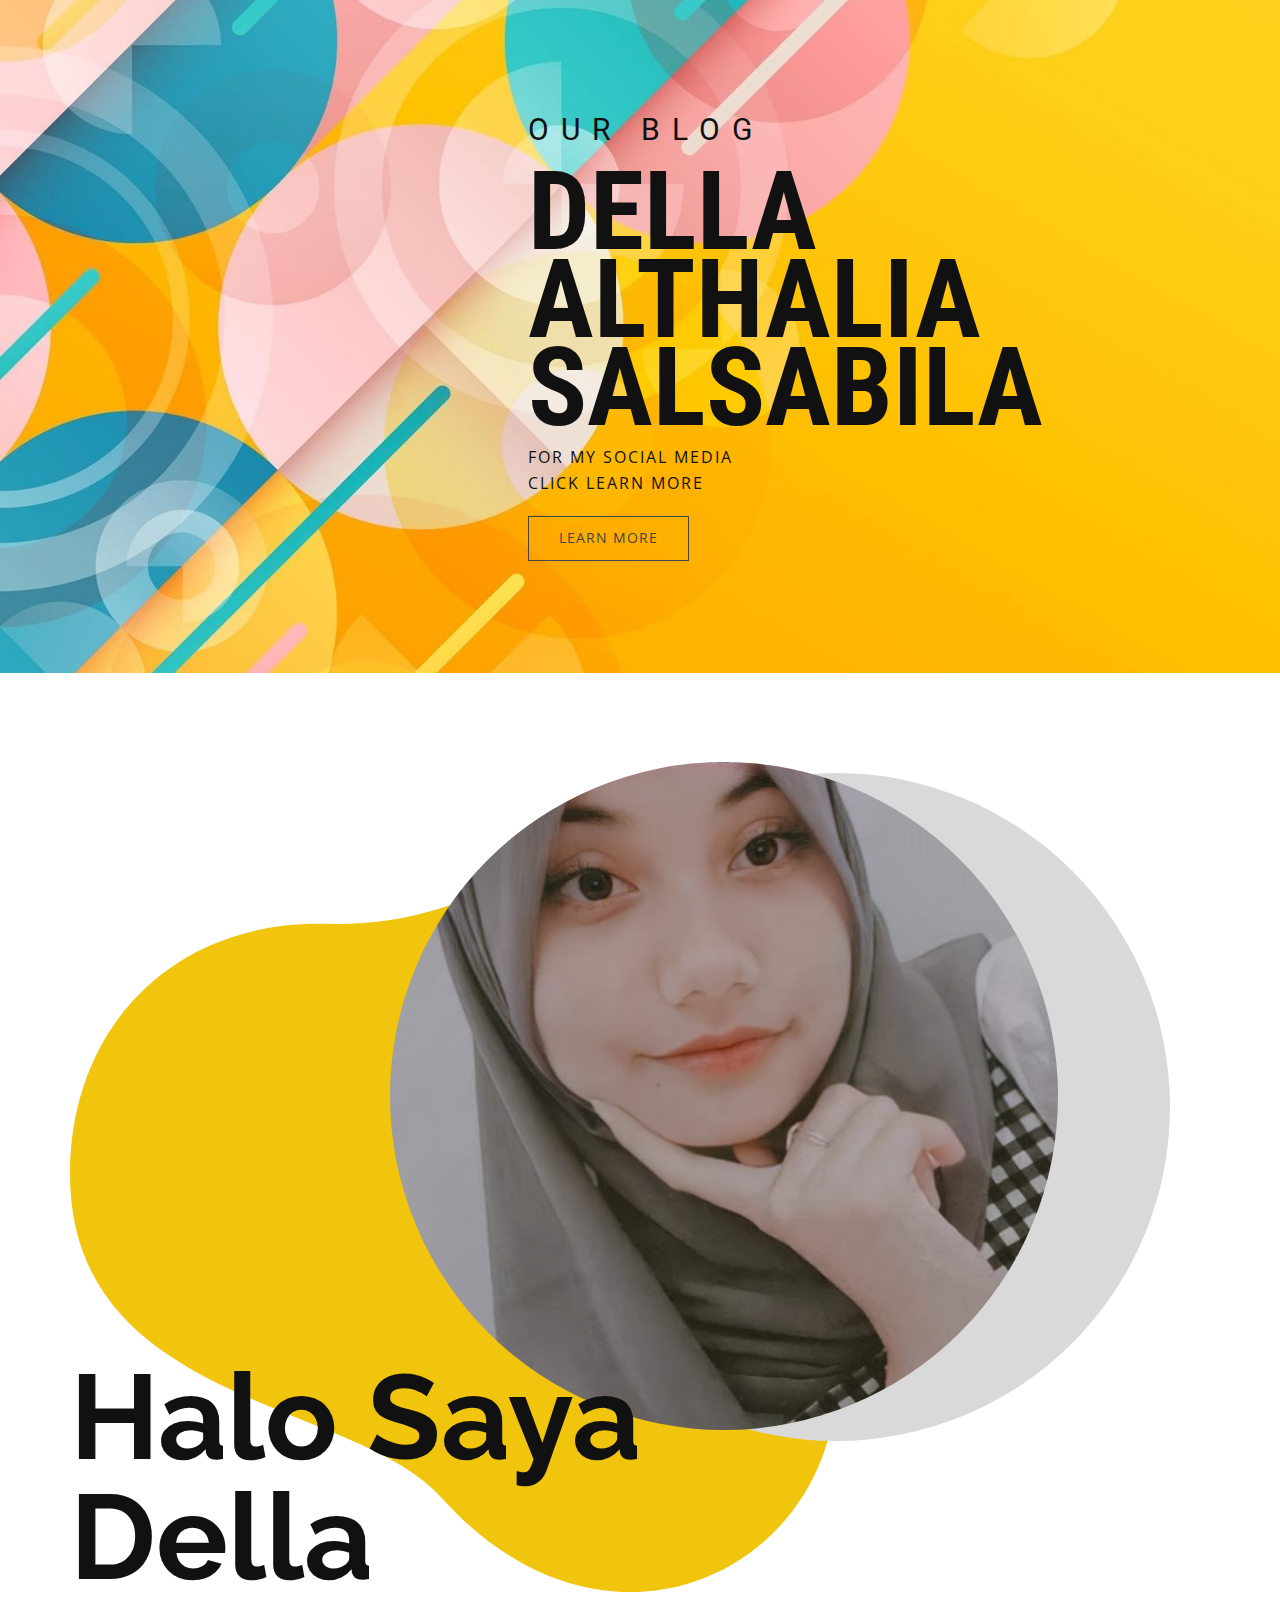
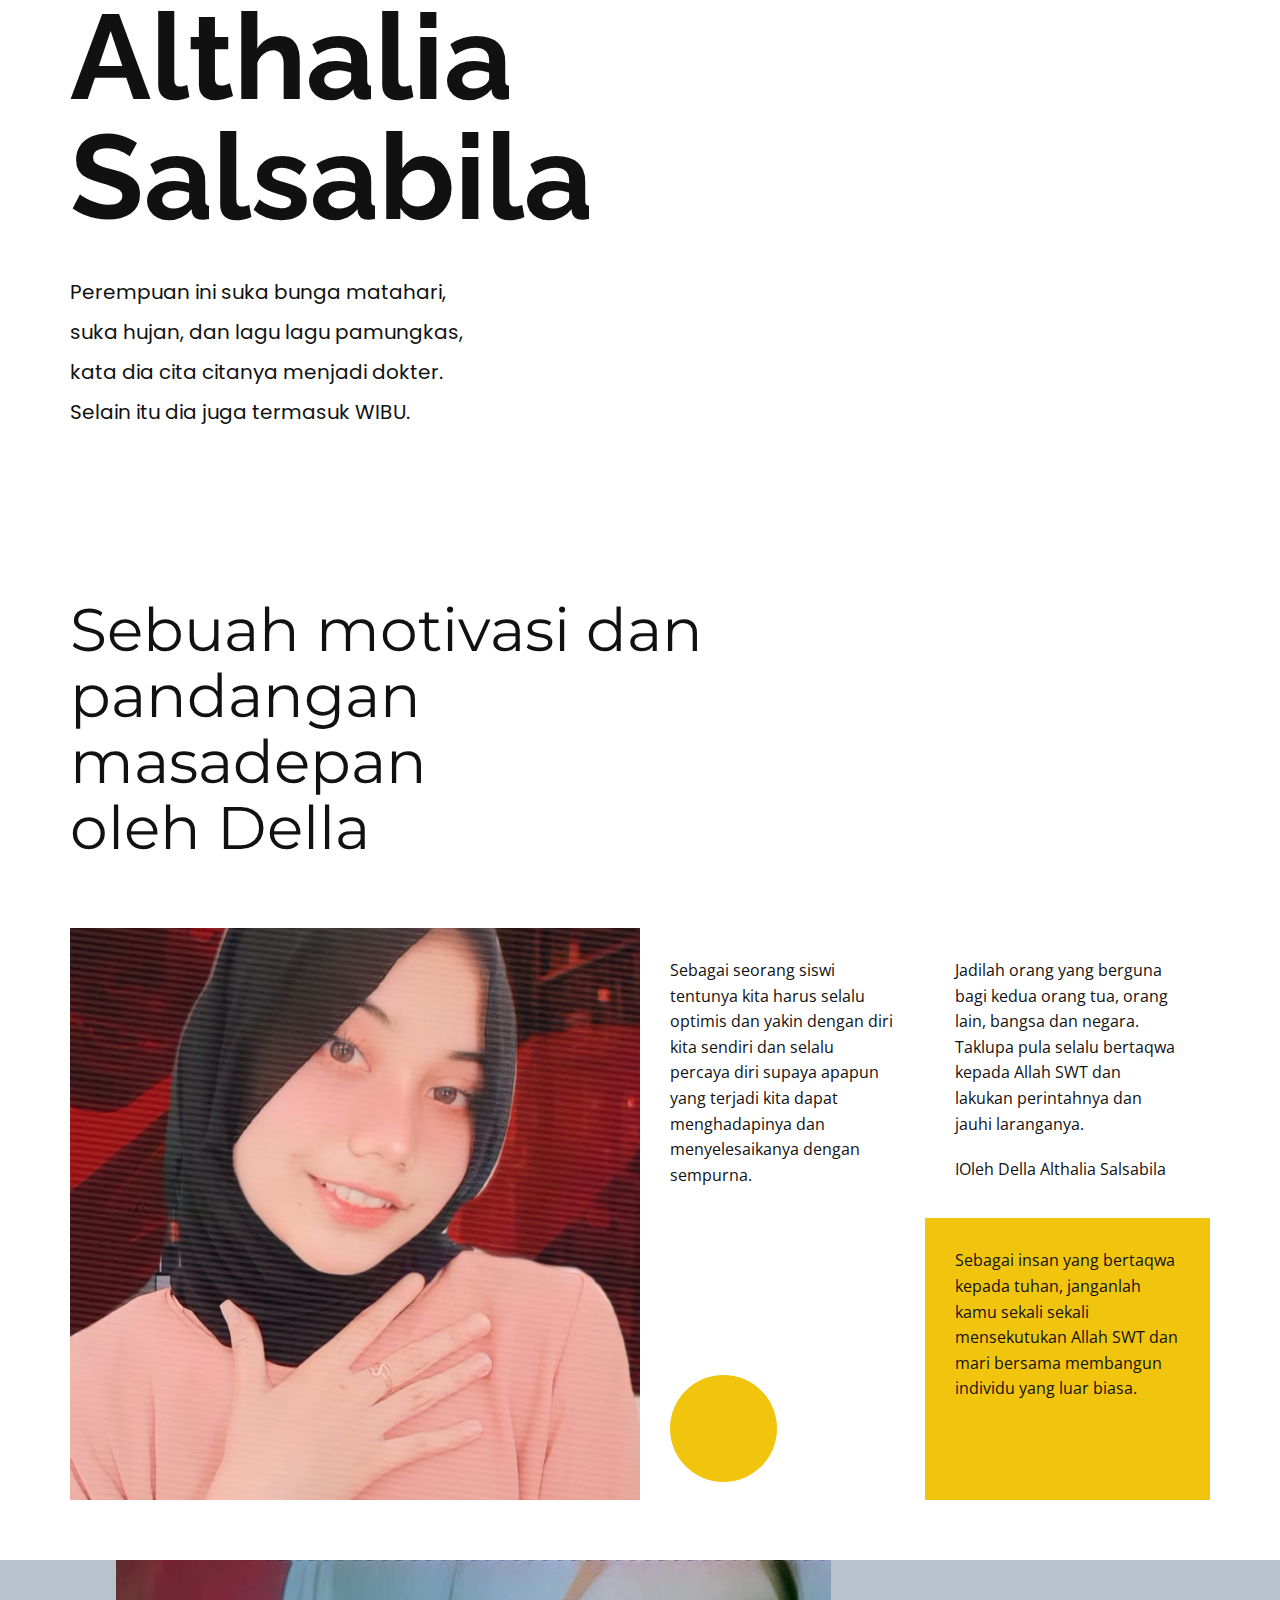
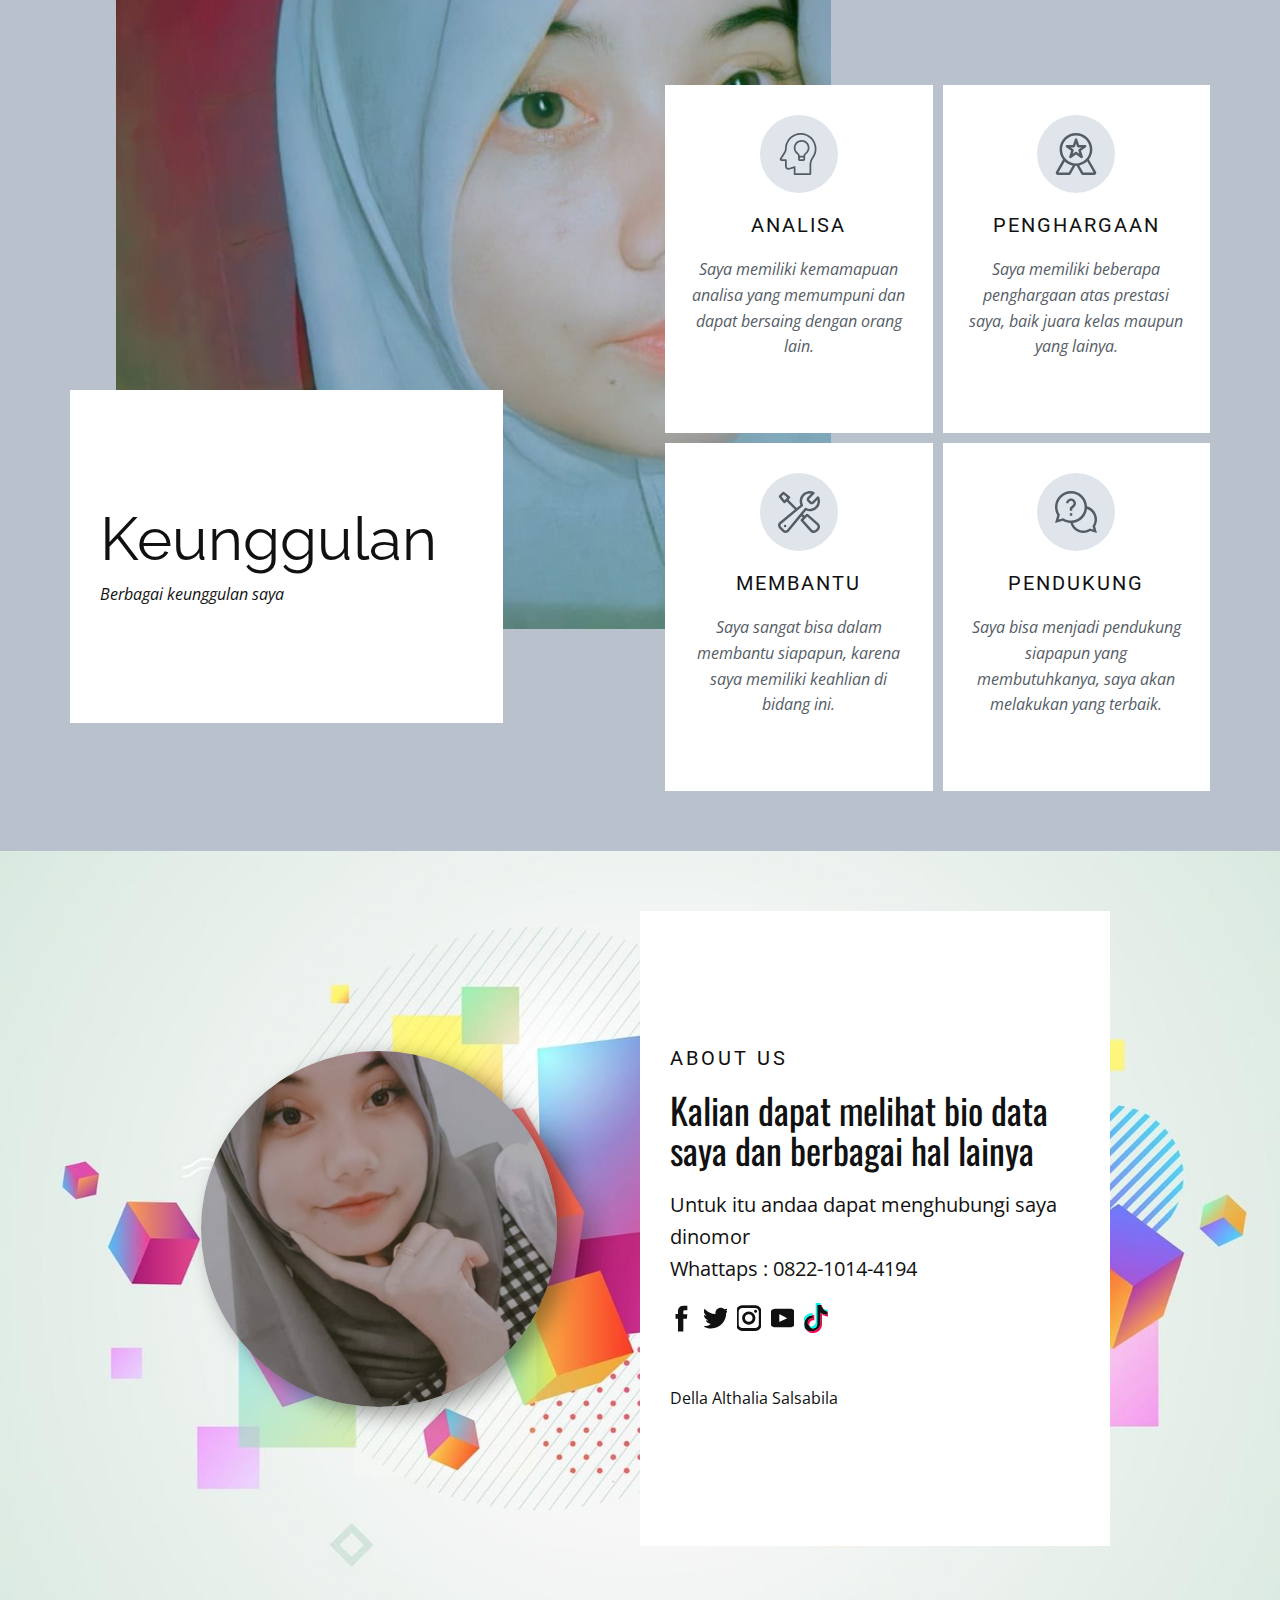
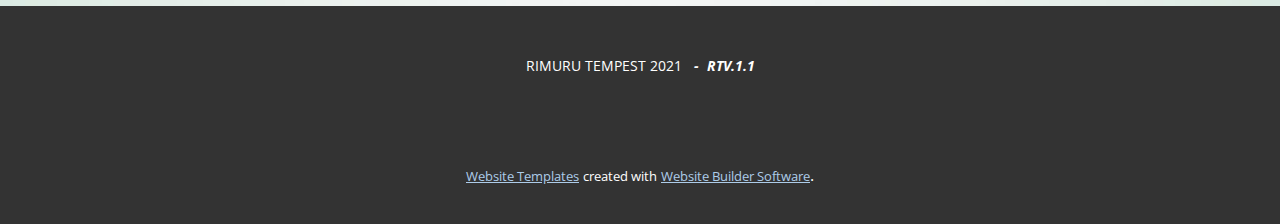
<file: Page-2.html>
<!DOCTYPE html>
<html style="font-size: 16px;">
  <head>
    <meta name="viewport" content="width=device-width, initial-scale=1.0">
    <meta charset="utf-8">
    <meta name="keywords" content="​dellaalthaliasalsabila, Halo SayaDella&nbsp;AlthaliaSalsabila, ​What Do We Mean by a Quality Education?, ​What is Strategy Consulting?, ​We partner with our clients to create brands that are meaningful, memorable and iconic">
    <meta name="description" content="">
    <meta name="page_type" content="np-template-header-footer-from-plugin">
    <title>Page 2</title>
    <link rel="stylesheet" href="nicepage.css" media="screen">
<link rel="stylesheet" href="Page-2.css" media="screen">
    <script class="u-script" type="text/javascript" src="jquery.js" defer=""></script>
    <script class="u-script" type="text/javascript" src="nicepage.js" defer=""></script>
    <meta name="generator" content="Nicepage 4.0.3, nicepage.com">
    <link id="u-theme-google-font" rel="stylesheet" href="https://fonts.googleapis.com/css?family=Roboto:100,100i,300,300i,400,400i,500,500i,700,700i,900,900i|Open+Sans:300,300i,400,400i,600,600i,700,700i,800,800i">
    <link id="u-page-google-font" rel="stylesheet" href="https://fonts.googleapis.com/css?family=Roboto+Condensed:300,300i,400,400i,700,700i|Raleway:100,100i,200,200i,300,300i,400,400i,500,500i,600,600i,700,700i,800,800i,900,900i|Montserrat:100,100i,200,200i,300,300i,400,400i,500,500i,600,600i,700,700i,800,800i,900,900i|Oswald:200,300,400,500,600,700|Poppins:100,100i,200,200i,300,300i,400,400i,500,500i,600,600i,700,700i,800,800i,900,900i">
    
    
    
    
    
    
    <script type="application/ld+json">{
		"@context": "http://schema.org",
		"@type": "Organization",
		"name": ""
}</script>
    <meta name="theme-color" content="#478ac9">
    <meta property="og:title" content="Page 2">
    <meta property="og:type" content="website">
  </head>
  <body class="u-body">
    <section class="u-clearfix u-image u-section-1" id="carousel_ec84" data-image-width="1620" data-image-height="1080">
      <div class="u-clearfix u-sheet u-valign-middle-sm u-valign-middle-xl u-valign-middle-xs u-sheet-1">
        <div class="u-align-left u-container-style u-expanded-width-xs u-group u-group-1">
          <div class="u-container-layout u-valign-middle u-container-layout-1">
            <h3 class="u-text u-text-default u-text-1">our blog</h3>
            <h1 class="u-align-left-xs u-custom-font u-font-roboto-condensed u-text u-text-2"> della<br>althalia<br>salsabila
            </h1>
            <p class="u-text u-text-default u-text-3">for my social media<br>click learn more&nbsp;
            </p>
            <a href="https://nicepage.com/c/art-design-html-templates" class="u-active-black u-border-1 u-border-active-black u-border-grey-dark-1 u-border-hover-black u-btn u-btn-rectangle u-button-style u-hover-black u-none u-btn-1">learn more</a>
          </div>
        </div>
      </div>
    </section>
    <section class="u-clearfix u-section-2" id="carousel_4ce4">
      <div class="u-clearfix u-sheet u-valign-middle-sm u-valign-middle-xl u-sheet-1">
        <div class="u-container-style u-group u-group-1">
          <div class="u-container-layout u-container-layout-1">
            <div class="u-expanded-width-sm u-expanded-width-xs u-shape u-shape-svg u-text-palette-3-base u-shape-1">
              <svg class="u-svg-link" preserveAspectRatio="none" viewBox="0 0 160 160" style=""><use xmlns:xlink="http://www.w3.org/1999/xlink" xlink:href="#svg-1781"></use></svg>
              <svg class="u-svg-content" viewBox="0 0 160 160" x="0px" y="0px" id="svg-1781"><path d="M157.4,45.5c11.3-39.1-16.3-50.2-43.8-43.8c-25.2,5.8-35.5,17.2-61,16.5C21.7,17.4,0,39.8,0,71.3
	c0,49.1,58.2,47.8,76.2,68.5c38.8,44.7,92.8,8.2,79.3-40.3C148.1,73.2,155.9,50.6,157.4,45.5z"></path></svg>
            </div>
            <div class="u-grey-15 u-preserve-proportions u-shape u-shape-circle u-shape-2"></div>
            <div class="u-image u-image-circle u-image-1" alt="" data-image-width="1279" data-image-height="719"></div>
          </div>
        </div>
        <div class="u-container-style u-expanded-width-sm u-expanded-width-xs u-group u-group-2">
          <div class="u-container-layout u-container-layout-2">
            <h2 class="u-align-left u-custom-font u-font-raleway u-text u-text-1">Halo Saya<br>Della&nbsp;<br>Althalia<br>Salsabila
            </h2>
            <p class="u-align-left u-custom-font u-text u-text-2"> Perempuan ini suka bunga matahari, suka hujan, dan lagu lagu pamungkas, kata dia cita citanya menjadi dokter. Selain itu dia juga termasuk WIBU.</p>
          </div>
        </div>
      </div>
    </section>
    <section class="u-clearfix u-section-3" id="carousel_08e2">
      <div class="u-clearfix u-sheet u-valign-middle-sm u-valign-middle-xs u-sheet-1">
        <h2 class="u-custom-font u-font-montserrat u-text u-text-1">Sebuah motivasi dan pandangan masadepan<br>oleh Della
        </h2>
        <div class="u-clearfix u-expanded-width u-gutter-0 u-layout-wrap u-layout-wrap-1">
          <div class="u-layout">
            <div class="u-layout-row">
              <div class="u-size-30 u-size-60-md">
                <div class="u-layout-col">
                  <div class="u-container-style u-image u-layout-cell u-left-cell u-size-60 u-image-1" src="" data-image-width="713" data-image-height="1280">
                    <div class="u-container-layout u-valign-middle u-container-layout-1"></div>
                  </div>
                </div>
              </div>
              <div class="u-size-30 u-size-60-md">
                <div class="u-layout-col">
                  <div class="u-size-30">
                    <div class="u-layout-row">
                      <div class="u-align-left u-container-style u-layout-cell u-size-30 u-layout-cell-2">
                        <div class="u-container-layout u-valign-top u-container-layout-2">
                          <p class="u-text u-text-2">Sebagai seorang siswi tentunya kita harus selalu optimis dan yakin dengan diri kita sendiri dan selalu percaya diri supaya apapun yang terjadi kita dapat menghadapinya dan menyelesaikanya dengan sempurna.</p>
                        </div>
                      </div>
                      <div class="u-align-left u-container-style u-layout-cell u-right-cell u-size-30 u-layout-cell-3">
                        <div class="u-container-layout u-valign-top u-container-layout-3">
                          <p class="u-text u-text-3">Jadilah orang yang berguna bagi kedua orang tua, orang lain, bangsa dan negara. Taklupa pula selalu bertaqwa kepada Allah SWT dan lakukan perintahnya dan jauhi laranganya.</p>
                          <p class="u-text u-text-4">IOleh Della Althalia Salsabila</p>
                        </div>
                      </div>
                    </div>
                  </div>
                  <div class="u-size-30">
                    <div class="u-layout-row">
                      <div class="u-align-left u-container-style u-layout-cell u-size-30 u-layout-cell-4">
                        <div class="u-container-layout u-valign-bottom u-container-layout-4">
                          <div class="u-palette-3-base u-shape u-shape-circle u-shape-1"></div>
                        </div>
                      </div>
                      <div class="u-align-left u-container-style u-layout-cell u-palette-3-base u-right-cell u-size-30 u-layout-cell-5">
                        <div class="u-container-layout u-valign-top u-container-layout-5">
                          <p class="u-text u-text-5">Sebagai insan yang bertaqwa kepada tuhan, janganlah kamu sekali sekali mensekutukan Allah SWT dan mari bersama membangun individu yang luar biasa.</p>
                        </div>
                      </div>
                    </div>
                  </div>
                </div>
              </div>
            </div>
          </div>
        </div>
      </div>
    </section>
    <section class="u-clearfix u-palette-5-base u-section-4" id="carousel_4491">
      <div class="u-clearfix u-sheet u-sheet-1">
        <img src="images/WhatsAppImage2021-12-05at13.45.351.jpeg" alt="" class="u-image u-image-default u-image-1" data-image-width="1290" data-image-height="720">
        <div class="u-align-center-sm u-align-center-xs u-align-left-lg u-align-left-md u-align-left-xl u-container-style u-group u-white u-group-1">
          <div class="u-container-layout u-valign-middle u-container-layout-1">
            <h2 class="u-custom-font u-font-raleway u-text u-text-1">Keunggulan</h2>
            <p class="u-text u-text-body-color u-text-2">Berbagai keunggulan saya</p>
          </div>
        </div>
        <div class="u-expanded-width-md u-expanded-width-sm u-expanded-width-xs u-list u-list-1">
          <div class="u-repeater u-repeater-1">
            <div class="u-align-center u-container-style u-list-item u-repeater-item u-white u-list-item-1">
              <div class="u-container-layout u-similar-container u-valign-top-lg u-valign-top-md u-valign-top-sm u-valign-top-xl u-container-layout-2"><span class="u-icon u-icon-circle u-palette-5-light-2 u-spacing-18 u-text-palette-5-dark-2 u-icon-1"><svg class="u-svg-link" preserveAspectRatio="xMidYMin slice" viewBox="0 0 24 24" style=""><use xmlns:xlink="http://www.w3.org/1999/xlink" xlink:href="#svg-d74e"></use></svg><svg class="u-svg-content" viewBox="0 0 24 24" id="svg-d74e"><path d="m18.5 24h-9c-.276 0-.5-.224-.5-.5v-3.325l-2.414.733c-.159.059-.365.092-.586.092-1.103 0-2-.897-2-2v-3h-2c-.561 0-1-.439-1-1 0-.188.055-.373.157-.536l2.336-3.708c.332-.526.507-1.132.507-1.753 0-4.965 4.037-9.003 9-9.003s9 4.038 9 9c0 1.858-.565 3.646-1.636 5.17-.892 1.269-1.364 2.758-1.364 4.305v5.025c0 .276-.224.5-.5.5zm-8.5-1h8v-4.525c0-1.754.534-3.441 1.546-4.88.951-1.354 1.454-2.943 1.454-4.595 0-4.411-3.589-8-8-8s-8 3.589-8 8c0 .813-.229 1.604-.661 2.289l-2.336 3.708 2.497.003c.276 0 .5.224.5.5v3.5c0 .552.448 1 1 1 .104 0 .196-.014.271-.041l3.084-.938c.152-.045.316-.017.443.077s.202.244.202.402z"></path><path d="m14.5 16h-2c-.481 0-1-.369-1-1.18v-1.32c0-.586-.253-1.122-.676-1.433-1.17-.861-1.852-2.238-1.823-3.682.046-2.383 2.034-4.35 4.433-4.385 1.215-.04 2.369.443 3.235 1.296.858.847 1.331 1.975 1.331 3.176 0 1.422-.658 2.728-1.806 3.582-.434.323-.694.866-.694 1.453v1.493c0 .552-.448 1-1 1zm-1-11c-.018 0-.035 0-.053 0-1.833.026-3.412 1.585-3.446 3.404-.022 1.12.507 2.188 1.416 2.857.678.5 1.083 1.336 1.083 2.239v1.32c0 .149.036.198.036.198l1.964-.018v-1.493c0-.901.41-1.745 1.098-2.255.89-.664 1.402-1.677 1.402-2.78 0-.932-.367-1.806-1.033-2.463-.661-.652-1.535-1.009-2.467-1.009z"></path><path d="m15 14h-3c-.276 0-.5-.224-.5-.5s.224-.5.5-.5h3c.276 0 .5.224.5.5s-.224.5-.5.5z"></path></svg></span>
                <h5 class="u-text u-text-default-lg u-text-default-md u-text-default-sm u-text-default-xl u-text-3">Analisa</h5>
                <p class="u-text u-text-palette-5-dark-2 u-text-4">Saya memiliki kemamapuan analisa yang memumpuni dan dapat bersaing dengan orang lain.</p>
              </div>
            </div>
            <div class="u-align-center u-container-style u-list-item u-repeater-item u-white u-list-item-2">
              <div class="u-container-layout u-similar-container u-valign-top-lg u-valign-top-md u-valign-top-sm u-valign-top-xl u-container-layout-3"><span class="u-icon u-icon-circle u-palette-5-light-2 u-spacing-18 u-text-palette-5-dark-2 u-icon-2"><svg class="u-svg-link" preserveAspectRatio="xMidYMin slice" viewBox="0 0 512 512" style=""><use xmlns:xlink="http://www.w3.org/1999/xlink" xlink:href="#svg-dde6"></use></svg><svg class="u-svg-content" viewBox="0 0 512 512" id="svg-dde6"><g><path d="m316.703 216.874 60.137-43.873c11.697-8.534 5.632-27.118-8.841-27.118h-74.267l-22.962-70.965c-4.463-13.788-24.071-13.816-28.543 0l-22.962 70.965h-74.267c-14.48 0-20.532 18.588-8.841 27.118l60.137 43.873-22.979 71.013c-4.464 13.797 11.405 25.277 23.112 16.736l60.07-43.825 60.07 43.825c11.638 8.488 27.587-2.907 23.112-16.736zm-31.886-1.098 12.091 37.367-31.567-23.031c-5.269-3.843-12.414-3.842-17.682 0l-31.567 23.031 12.091-37.367c1.995-6.166-.195-12.916-5.431-16.736l-31.741-23.157h39.168c6.505 0 12.269-4.193 14.271-10.382l12.05-37.24 12.05 37.24c2.003 6.188 7.767 10.382 14.271 10.382h39.168l-31.741 23.157c-5.236 3.82-7.426 10.57-5.431 16.736z"></path><path d="m499.556 472.922-85.829-150.828c25.867-33.776 41.273-76.025 41.273-121.825-.001-110.429-89.496-200.269-199.501-200.269s-199.5 89.84-199.5 200.269c0 46.139 15.631 88.676 41.846 122.575l-85.404 150.081c-9.902 17.411 2.624 39.075 22.669 39.075h127.55c13.613 0 26.257-7.361 32.997-19.209l52.582-92.4c5.472.197 9.578.205 15.506-.038l52.596 92.437c6.741 11.85 19.385 19.211 32.998 19.211h127.55c20.022-.001 32.583-21.643 22.667-39.079zm-329.975 5.033c-1.419 2.495-4.071 4.045-6.922 4.045h-120.865l77.261-135.771c26.527 25.004 59.841 42.828 96.841 50.338zm-83.582-277.686c0-93.887 76.037-170.269 169.5-170.269s169.5 76.382 169.5 170.269-76.037 170.269-169.5 170.269-169.5-76.383-169.5-170.269zm263.34 281.731c-2.851 0-5.503-1.55-6.923-4.046l-46.413-81.569c36.942-7.678 70.176-25.643 96.594-50.766l77.607 136.381z"></path>
</g></svg></span>
                <h5 class="u-text u-text-default-lg u-text-default-md u-text-default-sm u-text-default-xl u-text-5"> Penghargaan</h5>
                <p class="u-text u-text-palette-5-dark-2 u-text-6">Saya memiliki beberapa penghargaan atas prestasi saya, baik juara kelas maupun yang lainya.</p>
              </div>
            </div>
            <div class="u-align-center u-container-style u-list-item u-repeater-item u-white u-list-item-3">
              <div class="u-container-layout u-similar-container u-valign-top-lg u-valign-top-md u-valign-top-sm u-valign-top-xl u-container-layout-4"><span class="u-icon u-icon-circle u-palette-5-light-2 u-spacing-18 u-text-palette-5-dark-2 u-icon-3"><svg class="u-svg-link" preserveAspectRatio="xMidYMin slice" viewBox="0 0 512 512" style=""><use xmlns:xlink="http://www.w3.org/1999/xlink" xlink:href="#svg-da1f"></use></svg><svg class="u-svg-content" viewBox="0 0 512 512" id="svg-da1f"><g><circle cx="86.202" cy="425.783" r="15"></circle><path d="m406.184 246.512c26.489-3.897 50.524-15.99 69.506-34.972 18.071-18.07 29.965-40.882 34.396-65.969 4.327-24.504 1.284-49.427-8.801-72.075-4.278-9.606-16.881-11.936-24.309-4.505l-61.448 61.446c-2.537 2.536-6.663 2.536-9.2 0l-24.777-24.775c-2.531-2.532-2.531-6.652 0-9.184l61.456-61.454c7.437-7.436 5.094-20.034-4.505-24.308-22.649-10.086-47.573-13.13-72.077-8.802-25.088 4.43-47.901 16.324-65.972 34.395-18.982 18.981-31.076 43.015-34.973 69.503-3.217 21.86-.65 43.731 7.417 63.937l-44.997 36.961-100.483-100.479 17.678-17.677c6.335-6.334 5.737-16.796-1.293-22.364l-68.012-53.868c-5.969-4.727-14.535-4.233-19.92 1.152l-42.426 42.424c-5.385 5.384-5.881 13.949-1.152 19.919l53.87 68.009c5.568 7.029 16.023 7.635 22.365 1.293l17.677-17.677 98.404 98.4-184.711 151.726c-24.591 19.449-26.713 56.043-4.548 78.206l40.86 40.859c22.162 22.161 58.754 20.046 78.21-4.548l151.731-184.704 15.242 15.242-21.924 21.923c-5.635 5.634-5.88 14.69-.56 20.621l114.305 127.434c22.481 24.95 61.259 25.988 85.03 2.216l16.559-16.559c23.821-23.819 22.692-62.879-2.485-85.279-.011-.009-.021-.018-.03-.027l-128.023-113.28c-5.937-5.253-14.939-4.98-20.547.627l-21.113 21.112-17.322-17.321 36.963-44.995c20.206 8.067 42.078 10.633 63.939 7.417zm-326.962-134.513-35.119-44.336 23.532-23.531 44.338 35.117zm275.73 199.49 117.435 103.91c5.947 5.296 9.35 12.595 9.583 20.555.232 7.966-2.743 15.456-8.379 21.092l-16.559 16.559c-5.611 5.61-13.069 8.593-20.994 8.38-7.93-.207-15.222-3.567-20.513-9.439l-104.798-116.834zm-28.568-100.346-52.949 64.455c-.007.008-.014.017-.021.025l-162.271 197.536c-.069.084-.138.17-.206.256-8.315 10.588-23.973 11.547-33.515 2.006l-40.86-40.859c-9.52-9.519-8.606-25.179 2.007-33.513.086-.067.171-.136.256-.206l197.545-162.268c.006-.005.011-.009.017-.014l64.462-52.951c5.473-4.495 7.055-12.206 3.796-18.493-18.905-36.468-12.065-80.511 17.02-109.596 17.912-17.911 42.161-27.429 66.682-27.429 5.283 0 10.58.442 15.828 1.337l-43.838 43.836c-14.227 14.228-14.227 37.379.001 51.608l24.777 24.775c14.231 14.232 37.392 14.234 51.625 0l43.829-43.827c5.049 29.602-4.322 60.737-26.092 82.507-29.087 29.084-73.131 35.923-109.6 17.02-6.286-3.26-13.998-1.678-18.493 3.795z"></path>
</g></svg></span>
                <h5 class="u-text u-text-default-lg u-text-default-md u-text-default-sm u-text-default-xl u-text-7">Membantu</h5>
                <p class="u-text u-text-palette-5-dark-2 u-text-8">Saya sangat bisa dalam membantu siapapun, karena saya memiliki keahlian di bidang ini.</p>
              </div>
            </div>
            <div class="u-align-center u-container-style u-list-item u-repeater-item u-white u-list-item-4">
              <div class="u-container-layout u-similar-container u-valign-top-lg u-valign-top-md u-valign-top-sm u-valign-top-xl u-container-layout-5"><span class="u-icon u-icon-circle u-palette-5-light-2 u-spacing-18 u-text-palette-5-dark-2 u-icon-4"><svg class="u-svg-link" preserveAspectRatio="xMidYMin slice" viewBox="0 0 512 512" style=""><use xmlns:xlink="http://www.w3.org/1999/xlink" xlink:href="#svg-60ce"></use></svg><svg class="u-svg-content" viewBox="0 0 512 512" id="svg-60ce"><path d="m512 346.5c0-74.628906-50.285156-139.832031-121.195312-159.480469-4.457032-103.878906-90.347657-187.019531-195.304688-187.019531-107.800781 0-195.5 87.699219-195.5 195.5 0 35.132812 9.351562 69.339844 27.109375 99.371094l-26.390625 95.40625 95.410156-26.386719c27.605469 16.324219 58.746094 25.519531 90.886719 26.90625 19.644531 70.914063 84.851563 121.203125 159.484375 121.203125 29.789062 0 58.757812-7.933594 84.210938-23.007812l80.566406 22.285156-22.285156-80.566406c15.074218-25.453126 23.007812-54.421876 23.007812-84.210938zm-411.136719-15.046875-57.117187 15.800781 15.800781-57.117187-3.601563-5.632813c-16.972656-26.554687-25.945312-57.332031-25.945312-89.003906 0-91.257812 74.242188-165.5 165.5-165.5s165.5 74.242188 165.5 165.5-74.242188 165.5-165.5 165.5c-31.671875 0-62.445312-8.972656-89.003906-25.945312zm367.390625 136.800781-42.382812-11.726562-5.660156 3.683594c-21.941407 14.253906-47.433594 21.789062-73.710938 21.789062-58.65625 0-110.199219-37.925781-128.460938-92.308594 89.820313-10.355468 161.296876-81.832031 171.65625-171.65625 54.378907 18.265625 92.304688 69.808594 92.304688 128.464844 0 26.277344-7.535156 51.769531-21.789062 73.710938l-3.683594 5.660156zm0 0"></path><path d="m180.5 271h30v30h-30zm0 0"></path><path d="m225.5 150c0 8.519531-3.46875 16.382812-9.765625 22.144531l-35.234375 32.25v36.605469h30v-23.394531l25.488281-23.328125c12.398438-11.347656 19.511719-27.484375 19.511719-44.277344 0-33.085938-26.914062-60-60-60s-60 26.914062-60 60h30c0-16.542969 13.457031-30 30-30s30 13.457031 30 30zm0 0"></path></svg></span>
                <h5 class="u-text u-text-default-lg u-text-default-md u-text-default-sm u-text-default-xl u-text-9">pendukung</h5>
                <p class="u-text u-text-palette-5-dark-2 u-text-10">Saya bisa menjadi pendukung siapapun yang membutuhkanya, saya akan melakukan yang terbaik.</p>
              </div>
            </div>
          </div>
        </div>
      </div>
    </section>
    <section class="u-align-center u-clearfix u-image u-section-5" id="carousel_cbe6" data-image-width="1620" data-image-height="1080">
      <div class="u-clearfix u-sheet u-valign-middle u-sheet-1">
        <div class="u-clearfix u-layout-wrap u-layout-wrap-1">
          <div class="u-gutter-0 u-layout">
            <div class="u-layout-row">
              <div class="u-align-center-md u-align-center-sm u-align-center-xs u-align-left-lg u-align-left-xl u-container-style u-layout-cell u-size-28-md u-size-28-sm u-size-28-xs u-size-30-lg u-size-30-xl u-layout-cell-1">
                <div class="u-container-layout u-valign-middle u-container-layout-1">
                  <div alt="" class="u-image u-image-circle u-image-1" data-image-width="1279" data-image-height="719"></div>
                </div>
              </div>
              <div class="u-align-left-lg u-align-left-md u-align-left-sm u-align-left-xl u-container-style u-layout-cell u-size-30-lg u-size-30-xl u-size-32-md u-size-32-sm u-size-32-xs u-white u-layout-cell-2">
                <div class="u-container-layout u-valign-middle-lg u-valign-middle-md u-valign-middle-sm u-valign-middle-xl u-container-layout-2">
                  <h6 class="u-align-left-xs u-text u-text-1">about us</h6>
                  <h2 class="u-align-left-xs u-custom-font u-font-oswald u-text u-text-2">Kalian dapat melihat bio data saya dan berbagai hal lainya</h2>
                  <p class="u-align-left-xs u-text u-text-3">Untuk itu andaa dapat menghubungi saya dinomor<br>Whattaps : 0822-1014-4194<br>
                  </p>
                  <div class="u-social-icons u-spacing-10 u-social-icons-1">
                    <a class="u-social-url" target="_blank" href="https://www.facebook.com/della.salsabilah.1" title="Facebook"><span class="u-icon u-icon-circle u-social-facebook u-social-icon u-icon-1"><svg class="u-svg-link" preserveAspectRatio="xMidYMin slice" viewBox="0 0 112 112" style=""><use xmlns:xlink="http://www.w3.org/1999/xlink" xlink:href="#svg-99d7"></use></svg><svg x="0px" y="0px" viewBox="0 0 112 112" id="svg-99d7" class="u-svg-content"><path d="M75.5,28.8H65.4c-1.5,0-4,0.9-4,4.3v9.4h13.9l-1.5,15.8H61.4v45.1H42.8V58.3h-8.8V42.4h8.8V32.2 c0-7.4,3.4-18.8,18.8-18.8h13.8v15.4H75.5z"></path></svg></span>
                    </a>
                    <a class="u-social-url" target="_blank" href="https://mobile.twitter.com/login" title="Twitter"><span class="u-icon u-icon-circle u-social-icon u-social-twitter u-icon-2"><svg class="u-svg-link" preserveAspectRatio="xMidYMin slice" viewBox="0 0 112 112" style=""><use xmlns:xlink="http://www.w3.org/1999/xlink" xlink:href="#svg-fa5b"></use></svg><svg x="0px" y="0px" viewBox="0 0 112 112" id="svg-fa5b" class="u-svg-content"><path d="M92.2,38.2c0,0.8,0,1.6,0,2.3c0,24.3-18.6,52.4-52.6,52.4c-10.6,0.1-20.2-2.9-28.5-8.2 c1.4,0.2,2.9,0.2,4.4,0.2c8.7,0,16.7-2.9,23-7.9c-8.1-0.2-14.9-5.5-17.3-12.8c1.1,0.2,2.4,0.2,3.4,0.2c1.6,0,3.3-0.2,4.8-0.7 c-8.4-1.6-14.9-9.2-14.9-18c0-0.2,0-0.2,0-0.2c2.5,1.4,5.4,2.2,8.4,2.3c-5-3.3-8.3-8.9-8.3-15.4c0-3.4,1-6.5,2.5-9.2 c9.1,11.1,22.7,18.5,38,19.2c-0.2-1.4-0.4-2.8-0.4-4.3c0.1-10,8.3-18.2,18.5-18.2c5.4,0,10.1,2.2,13.5,5.7c4.3-0.8,8.1-2.3,11.7-4.5 c-1.4,4.3-4.3,7.9-8.1,10.1c3.7-0.4,7.3-1.4,10.6-2.9C98.9,32.3,95.7,35.5,92.2,38.2z"></path></svg></span>
                    </a>
                    <a class="u-social-url" target="_blank" href="https://instagram.com/althaliaa_?utm_medium=copy_link" title="Instagram"><span class="u-icon u-icon-circle u-social-icon u-social-instagram u-icon-3"><svg class="u-svg-link" preserveAspectRatio="xMidYMin slice" viewBox="0 0 112 112" style=""><use xmlns:xlink="http://www.w3.org/1999/xlink" xlink:href="#svg-4f46"></use></svg><svg x="0px" y="0px" viewBox="0 0 112 112" id="svg-4f46" class="u-svg-content"><path d="M55.9,32.9c-12.8,0-23.2,10.4-23.2,23.2s10.4,23.2,23.2,23.2s23.2-10.4,23.2-23.2S68.7,32.9,55.9,32.9z M55.9,69.4c-7.4,0-13.3-6-13.3-13.3c-0.1-7.4,6-13.3,13.3-13.3s13.3,6,13.3,13.3C69.3,63.5,63.3,69.4,55.9,69.4z"></path><path d="M79.7,26.8c-3,0-5.4,2.5-5.4,5.4s2.5,5.4,5.4,5.4c3,0,5.4-2.5,5.4-5.4S82.7,26.8,79.7,26.8z"></path><path d="M78.2,11H33.5C21,11,10.8,21.3,10.8,33.7v44.7c0,12.6,10.2,22.8,22.7,22.8h44.7c12.6,0,22.7-10.2,22.7-22.7 V33.7C100.8,21.1,90.6,11,78.2,11z M91,78.4c0,7.1-5.8,12.8-12.8,12.8H33.5c-7.1,0-12.8-5.8-12.8-12.8V33.7 c0-7.1,5.8-12.8,12.8-12.8h44.7c7.1,0,12.8,5.8,12.8,12.8V78.4z"></path></svg></span>
                    </a>
                    <a class="u-social-url" target="_blank" href="https://m.youtube.com" title="YouTube"><span class="u-icon u-icon-circle u-social-icon u-social-youtube u-icon-4"><svg class="u-svg-link" preserveAspectRatio="xMidYMin slice" viewBox="0 0 112 112" style=""><use xmlns:xlink="http://www.w3.org/1999/xlink" xlink:href="#svg-6a3f"></use></svg><svg x="0px" y="0px" viewBox="0 0 112 112" id="svg-6a3f" class="u-svg-content"><path d="M82.3,24H29.7C19.3,24,11,32.5,11,43v26.7c0,10.5,8.3,19,18.7,19h52.5c10.3,0,18.7-8.5,18.7-19V43 C101,32.5,92.7,24,82.3,24L82.3,24z M69.7,57.6L45.1,69.5c-0.7,0.2-1.4-0.2-1.4-0.8V44.1c0-0.7,0.8-1.3,1.4-0.8l24.6,12.6 C70.4,56.2,70.4,57.3,69.7,57.6L69.7,57.6z"></path></svg></span>
                    </a>
                    <a class="u-social-url" target="_blank" title="TikTok" href="https://www.tiktok.com/"><span class="u-icon u-social-custom u-social-icon u-icon-5"><svg class="u-svg-link" preserveAspectRatio="xMidYMin slice" viewBox="0 0 64 64" style=""><use xmlns:xlink="http://www.w3.org/1999/xlink" xlink:href="#svg-210f"></use></svg><svg class="u-svg-content" viewBox="0 0 64 64" id="svg-210f" style="enable-background:new 0 0 64 64;"><style type="text/css"> .st0{fill:#4267B2;}
	.st1{fill:url(#SVGID_1_);}
	.st2{fill:#FFFFFF;}
	.st3{fill:#C2191E;}
	.st4{fill:#1DA1F3;}
	.st5{fill:#FEFE00;}
	.st6{fill:#25D366;stroke:#FFFFFF;stroke-width:5;stroke-miterlimit:10;}
	.st7{fill:#CB2027;}
	.st8{fill:#0077B5;}
	.st9{fill:url(#SVGID_2_);}
	.st10{fill:url(#SVGID_3_);}
	.st11{fill:#FF004F;}
	.st12{fill:#00F7EF;}
	.st13{fill:#5181B8;}
	.st14{fill:#395976;}
	.st15{fill:#F58220;}
	.st16{fill:#E6162D;}
	.st17{fill:#FF9933;} </style><g id="Layer_11"><g><g><path class="st11" d="M58,19.4v9.3c-0.5,0-1.1,0.1-1.7,0.1c-4.5,0-8.7-1.7-11.9-4.4v19.8c0,4-1.3,7.8-3.6,10.8     c-3.2,4.3-8.4,7.2-14.3,7.2c-6.4,0-12-3.4-15.1-8.4c3.2,3,7.5,4.9,12.2,4.9c5.8,0,11-2.8,14.2-7.2c2.2-3,3.6-6.7,3.6-10.8V20.8     c3.2,2.8,7.3,4.4,11.9,4.4c0.6,0,1.1,0,1.7-0.1v-6c0.9,0.2,1.7,0.3,2.6,0.3H58z"></path><path class="st11" d="M29,26.3v10.3c-0.7-0.2-1.5-0.3-2.2-0.3c-4.4,0-8,3.7-8,8.2c0,1,0.2,1.9,0.5,2.8c-2-1.5-3.4-3.9-3.4-6.6     c0-4.5,3.6-8.2,8-8.2c0.8,0,1.5,0.1,2.2,0.3l0-6.6c0.2,0,0.4,0,0.6,0C27.5,26.2,28.3,26.2,29,26.3z"></path><path class="st11" d="M45.9,12c-1.8-1.6-3.1-3.8-3.8-6.1h2.4c0,0.5,0,0.9,0,1.4C44.7,8.9,45.2,10.5,45.9,12z"></path>
</g>
</g><path d="M55.1,19.2v6c-0.5,0.1-1.1,0.1-1.7,0.1c-4.5,0-8.7-1.7-11.9-4.4v19.8c0,4-1.3,7.8-3.6,10.8c-3.3,4.4-8.4,7.2-14.2,7.2   c-4.7,0-9-1.9-12.2-4.9c-1.7-2.8-2.7-6-2.7-9.5c0-9.7,7.7-17.6,17.3-17.9l0,6.6c-0.7-0.2-1.5-0.3-2.2-0.3c-4.4,0-8,3.7-8,8.2   c0,2.7,1.3,5.2,3.4,6.6c1.1,3.1,4.1,5.4,7.5,5.4c4.4,0,8-3.7,8-8.2V5.9h7.3c0.7,2.4,2,4.5,3.8,6.1C47.7,15.6,51.1,18.3,55.1,19.2z"></path><g><g><g><path class="st12" d="M26.1,22.8l0,3.4c-9.6,0.3-17.3,8.2-17.3,17.9c0,3.5,1,6.7,2.7,9.5C8.1,50.3,6,45.7,6,40.5      c0-9.9,8-17.9,17.8-17.9C24.6,22.6,25.4,22.7,26.1,22.8z"></path><path class="st12" d="M42.1,5.9h-7.3v38.6c0,4.5-3.6,8.2-8,8.2c-3.5,0-6.4-2.2-7.5-5.4c1.3,0.9,2.9,1.5,4.6,1.5      c4.4,0,8-3.6,8-8.1V2h9.7v0.2c0,0.4,0,0.8,0.1,1.2C41.7,4.2,41.9,5.1,42.1,5.9z"></path>
</g>
</g><path class="st12" d="M55.1,15.5C55.1,15.5,55.1,15.5,55.1,15.5v3.6c-4-0.8-7.4-3.5-9.3-7.1C48.3,14.3,51.5,15.6,55.1,15.5z"></path>
</g>
</g></svg></span>
                    </a>
                  </div>
                  <p class="u-align-center-xs u-text u-text-default-lg u-text-default-md u-text-default-sm u-text-default-xl u-text-4">Della Althalia Salsabila</p>
                </div>
              </div>
            </div>
          </div>
        </div>
      </div>
    </section>
    
    
    <footer class="u-align-center u-clearfix u-footer u-grey-80 u-footer" id="sec-aac0"><div class="u-clearfix u-sheet u-sheet-1">
        <p class="u-small-text u-text u-text-variant u-text-1">RIMURU TEMPEST 2021<span style="font-weight: 700;">
            <span style="font-style: italic;"> &nbsp; -&nbsp; RTV.1.1</span>
          </span>
        </p>
      </div></footer>
    <section class="u-backlink u-clearfix u-grey-80">
      <a class="u-link" href="https://nicepage.com/website-templates" target="_blank">
        <span>Website Templates</span>
      </a>
      <p class="u-text">
        <span>created with</span>
      </p>
      <a class="u-link" href="" target="_blank">
        <span>Website Builder Software</span>
      </a>. 
    </section>
  </body>
</html>
</file>
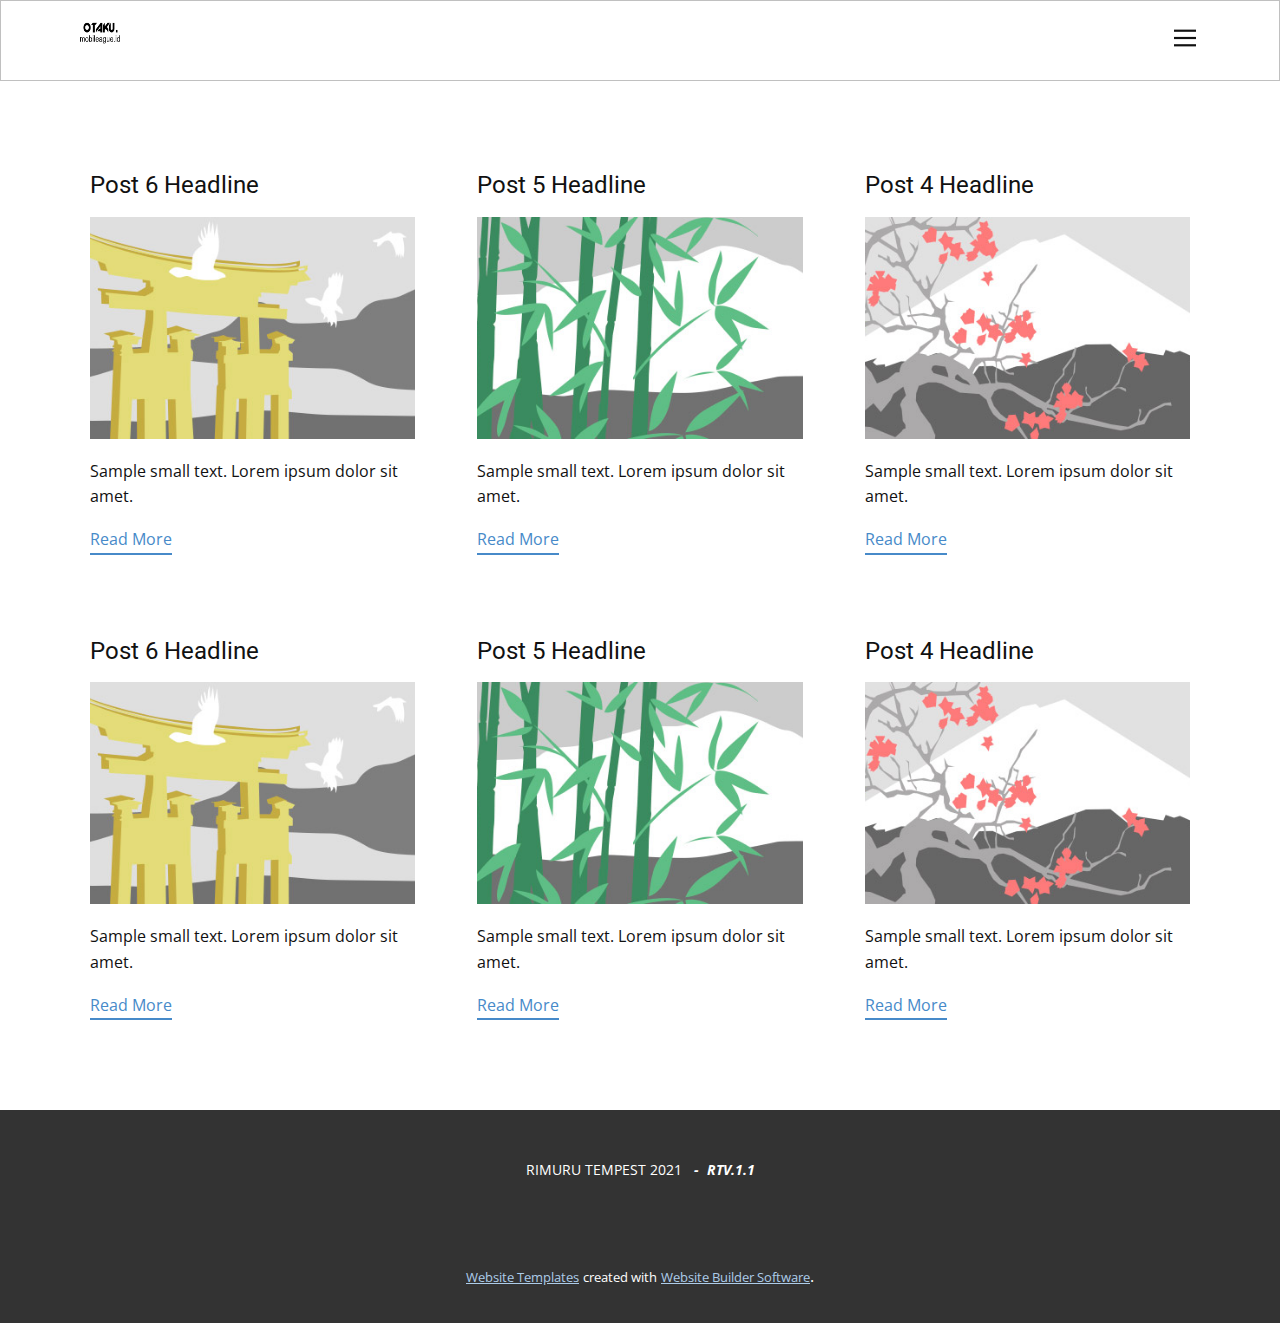
<file: blog/blog.html>
<html style="font-size: 16px;"><head>
    <meta name="viewport" content="width=device-width, initial-scale=1.0">
    <meta charset="utf-8">
    <meta name="keywords" content="">
    <meta name="description" content="">
    <meta name="page_type" content="np-template-header-footer-from-plugin">
    <title>Blog Template</title>
    <link rel="stylesheet" href="../nicepage.css" media="screen">
<link rel="stylesheet" href="../Blog-Template.css" media="screen">
    <script class="u-script" type="text/javascript" src="../jquery.js" defer=""></script>
    <script class="u-script" type="text/javascript" src="../nicepage.js" defer=""></script>
    <meta name="generator" content="Nicepage 4.0.3, nicepage.com">
    <link id="u-theme-google-font" rel="stylesheet" href="https://fonts.googleapis.com/css?family=Roboto:100,100i,300,300i,400,400i,500,500i,700,700i,900,900i|Open+Sans:300,300i,400,400i,600,600i,700,700i,800,800i">
    
    
    <script type="application/ld+json">{
		"@context": "http://schema.org",
		"@type": "Organization",
		"name": "",
		"logo": "images/Logo-Otaku-Mobileague.png"
}</script>
    <meta name="theme-color" content="#478ac9">
  </head>
  <body class="u-body"><header class="u-border-1 u-border-grey-25 u-clearfix u-header u-header" id="sec-4fe6"><div class="u-clearfix u-sheet u-sheet-1">
        <nav class="u-align-left u-menu u-menu-dropdown u-nav-spacing-25 u-offcanvas u-menu-1" data-responsive-from="XL">
          <div class="menu-collapse">
            <a class="u-button-style u-nav-link" href="#" style="padding: 3px 14px; font-size: calc(1em + 6px);">
              <svg class="u-svg-link" preserveAspectRatio="xMidYMin slice" viewBox="0 0 302 302" style=""><use xmlns:xlink="http://www.w3.org/1999/xlink" xlink:href="#svg-7b92"></use></svg>
              <svg xmlns="http://www.w3.org/2000/svg" xmlns:xlink="http://www.w3.org/1999/xlink" version="1.1" id="svg-7b92" x="0px" y="0px" viewBox="0 0 302 302" style="enable-background:new 0 0 302 302;" xml:space="preserve" class="u-svg-content"><g><rect y="36" width="302" height="30"></rect><rect y="236" width="302" height="30"></rect><rect y="136" width="302" height="30"></rect>
</g><g></g><g></g><g></g><g></g><g></g><g></g><g></g><g></g><g></g><g></g><g></g><g></g><g></g><g></g><g></g></svg>
            </a>
          </div>
          <div class="u-nav-container">
            <ul class="u-nav u-unstyled u-nav-1"><li class="u-nav-item"><a class="u-button-style u-nav-link" href="../Page-2.html" style="padding-right: 0px;">Page 2</a>
</li></ul>
          </div>
          <div class="u-nav-container-collapse">
            <div class="u-align-center u-black u-container-style u-inner-container-layout u-opacity u-opacity-95 u-sidenav">
              <div class="u-inner-container-layout u-sidenav-overflow">
                <div class="u-menu-close"></div>
                <ul class="u-align-center u-nav u-popupmenu-items u-unstyled u-nav-2"><li class="u-nav-item"><a class="u-button-style u-nav-link" href="../Page-2.html">Page 2</a>
</li></ul>
              </div>
            </div>
            <div class="u-black u-menu-overlay u-opacity u-opacity-70"></div>
          </div>
        </nav>
        <a href="https://nicepage.com" class="u-image u-logo u-image-1" data-image-width="300" data-image-height="111">
          <img src="../images/Logo-Otaku-Mobileague.png" class="u-logo-image u-logo-image-1">
        </a>
      </div></header>
    <section class="u-clearfix u-section-1" id="sec-0b9f">
      <div class="u-clearfix u-sheet u-valign-middle u-sheet-1"><!--blog--><!--blog_options_json--><!--{"type":"Recent","source":"","tags":"","count":""}--><!--/blog_options_json-->
        <div class="u-blog u-expanded-width u-blog-1">
          <div class="u-repeater u-repeater-1"><!--blog_post-->
            <div class="u-blog-post u-container-style u-repeater-item u-white u-repeater-item-1">
              <div class="u-container-layout u-similar-container u-valign-top u-container-layout-1"><!--blog_post_header-->
                <h4 class="u-blog-control u-text u-text-1">
                  <a class="u-post-header-link" href="../blog/post-5.html"><!--blog_post_header_content-->Post 6 Headline<!--/blog_post_header_content--></a>
                </h4><!--/blog_post_header--><!--blog_post_image-->
                <a class="u-post-header-link" href="../blog/post-5.html"><img alt="" class="u-blog-control u-expanded-width u-image u-image-default u-image-1" src="[data-uri]"></a><!--/blog_post_image--><!--blog_post_content-->
                <div class="u-blog-control u-post-content u-text u-text-2 fr-view">Sample small text. Lorem ipsum dolor sit amet.</div><!--/blog_post_content--><!--blog_post_readmore-->
                <a href="../blog/post-5.html" class="u-blog-control u-border-2 u-border-palette-1-base u-btn u-btn-rectangle u-button-style u-none u-btn-1"><!--blog_post_readmore_content--><!--options_json--><!--{"content":""}--><!--/options_json-->Read More<!--/blog_post_readmore_content--></a><!--/blog_post_readmore-->
              </div>
            </div><div class="u-blog-post u-container-style u-repeater-item u-video-cover u-white">
              <div class="u-container-layout u-similar-container u-valign-top u-container-layout-2"><!--blog_post_header-->
                <h4 class="u-blog-control u-text u-text-3">
                  <a class="u-post-header-link" href="../blog/post-4.html"><!--blog_post_header_content-->Post 5 Headline<!--/blog_post_header_content--></a>
                </h4><!--/blog_post_header--><!--blog_post_image-->
                <a class="u-post-header-link" href="../blog/post-4.html"><img alt="" class="u-blog-control u-expanded-width u-image u-image-default u-image-2" src="[data-uri]"></a><!--/blog_post_image--><!--blog_post_content-->
                <div class="u-blog-control u-post-content u-text u-text-4 fr-view">Sample small text. Lorem ipsum dolor sit amet.</div><!--/blog_post_content--><!--blog_post_readmore-->
                <a href="../blog/post-4.html" class="u-blog-control u-border-2 u-border-palette-1-base u-btn u-btn-rectangle u-button-style u-none u-btn-2"><!--blog_post_readmore_content--><!--options_json--><!--{"content":""}--><!--/options_json-->Read More<!--/blog_post_readmore_content--></a><!--/blog_post_readmore-->
              </div>
            </div><div class="u-blog-post u-container-style u-repeater-item u-video-cover u-white">
              <div class="u-container-layout u-similar-container u-valign-top u-container-layout-3"><!--blog_post_header-->
                <h4 class="u-blog-control u-text u-text-5">
                  <a class="u-post-header-link" href="../blog/post-3.html"><!--blog_post_header_content-->Post 4 Headline<!--/blog_post_header_content--></a>
                </h4><!--/blog_post_header--><!--blog_post_image-->
                <a class="u-post-header-link" href="../blog/post-3.html"><img alt="" class="u-blog-control u-expanded-width u-image u-image-default u-image-3" src="[data-uri]"></a><!--/blog_post_image--><!--blog_post_content-->
                <div class="u-blog-control u-post-content u-text u-text-6 fr-view">Sample small text. Lorem ipsum dolor sit amet.</div><!--/blog_post_content--><!--blog_post_readmore-->
                <a href="../blog/post-3.html" class="u-blog-control u-border-2 u-border-palette-1-base u-btn u-btn-rectangle u-button-style u-none u-btn-3"><!--blog_post_readmore_content--><!--options_json--><!--{"content":""}--><!--/options_json-->Read More<!--/blog_post_readmore_content--></a><!--/blog_post_readmore-->
              </div>
            </div><div class="u-blog-post u-container-style u-repeater-item u-white u-repeater-item-1">
              <div class="u-container-layout u-similar-container u-valign-top u-container-layout-1"><!--blog_post_header-->
                <h4 class="u-blog-control u-text u-text-1">
                  <a class="u-post-header-link" href="../blog/post-2.html"><!--blog_post_header_content-->Post 6 Headline<!--/blog_post_header_content--></a>
                </h4><!--/blog_post_header--><!--blog_post_image-->
                <a class="u-post-header-link" href="../blog/post-2.html"><img alt="" class="u-blog-control u-expanded-width u-image u-image-default u-image-1" src="[data-uri]"></a><!--/blog_post_image--><!--blog_post_content-->
                <div class="u-blog-control u-post-content u-text u-text-2 fr-view">Sample small text. Lorem ipsum dolor sit amet.</div><!--/blog_post_content--><!--blog_post_readmore-->
                <a href="../blog/post-2.html" class="u-blog-control u-border-2 u-border-palette-1-base u-btn u-btn-rectangle u-button-style u-none u-btn-1"><!--blog_post_readmore_content--><!--options_json--><!--{"content":""}--><!--/options_json-->Read More<!--/blog_post_readmore_content--></a><!--/blog_post_readmore-->
              </div>
            </div><div class="u-blog-post u-container-style u-repeater-item u-video-cover u-white">
              <div class="u-container-layout u-similar-container u-valign-top u-container-layout-2"><!--blog_post_header-->
                <h4 class="u-blog-control u-text u-text-3">
                  <a class="u-post-header-link" href="../blog/post-1.html"><!--blog_post_header_content-->Post 5 Headline<!--/blog_post_header_content--></a>
                </h4><!--/blog_post_header--><!--blog_post_image-->
                <a class="u-post-header-link" href="../blog/post-1.html"><img alt="" class="u-blog-control u-expanded-width u-image u-image-default u-image-2" src="[data-uri]"></a><!--/blog_post_image--><!--blog_post_content-->
                <div class="u-blog-control u-post-content u-text u-text-4 fr-view">Sample small text. Lorem ipsum dolor sit amet.</div><!--/blog_post_content--><!--blog_post_readmore-->
                <a href="../blog/post-1.html" class="u-blog-control u-border-2 u-border-palette-1-base u-btn u-btn-rectangle u-button-style u-none u-btn-2"><!--blog_post_readmore_content--><!--options_json--><!--{"content":""}--><!--/options_json-->Read More<!--/blog_post_readmore_content--></a><!--/blog_post_readmore-->
              </div>
            </div><div class="u-blog-post u-container-style u-repeater-item u-video-cover u-white">
              <div class="u-container-layout u-similar-container u-valign-top u-container-layout-3"><!--blog_post_header-->
                <h4 class="u-blog-control u-text u-text-5">
                  <a class="u-post-header-link" href="../blog/post.html"><!--blog_post_header_content-->Post 4 Headline<!--/blog_post_header_content--></a>
                </h4><!--/blog_post_header--><!--blog_post_image-->
                <a class="u-post-header-link" href="../blog/post.html"><img alt="" class="u-blog-control u-expanded-width u-image u-image-default u-image-3" src="[data-uri]"></a><!--/blog_post_image--><!--blog_post_content-->
                <div class="u-blog-control u-post-content u-text u-text-6 fr-view">Sample small text. Lorem ipsum dolor sit amet.</div><!--/blog_post_content--><!--blog_post_readmore-->
                <a href="../blog/post.html" class="u-blog-control u-border-2 u-border-palette-1-base u-btn u-btn-rectangle u-button-style u-none u-btn-3"><!--blog_post_readmore_content--><!--options_json--><!--{"content":""}--><!--/options_json-->Read More<!--/blog_post_readmore_content--></a><!--/blog_post_readmore-->
              </div>
            </div><!--/blog_post--><!--blog_post-->
            <!--/blog_post--><!--blog_post-->
            <!--/blog_post-->
          </div>
        </div><!--/blog-->
      </div>
    </section>
    
    
    <footer class="u-align-center u-clearfix u-footer u-grey-80 u-footer" id="sec-aac0"><div class="u-clearfix u-sheet u-sheet-1">
        <p class="u-small-text u-text u-text-variant u-text-1">RIMURU TEMPEST 2021<span style="font-weight: 700;">
            <span style="font-style: italic;"> &nbsp; -&nbsp; RTV.1.1</span>
          </span>
        </p>
      </div></footer>
    <section class="u-backlink u-clearfix u-grey-80">
      <a class="u-link" href="https://nicepage.com/website-templates" target="_blank">
        <span>Website Templates</span>
      </a>
      <p class="u-text">
        <span>created with</span>
      </p>
      <a class="u-link" href="" target="_blank">
        <span>Website Builder Software</span>
      </a>. 
    </section>
  
</body></html>
</file>
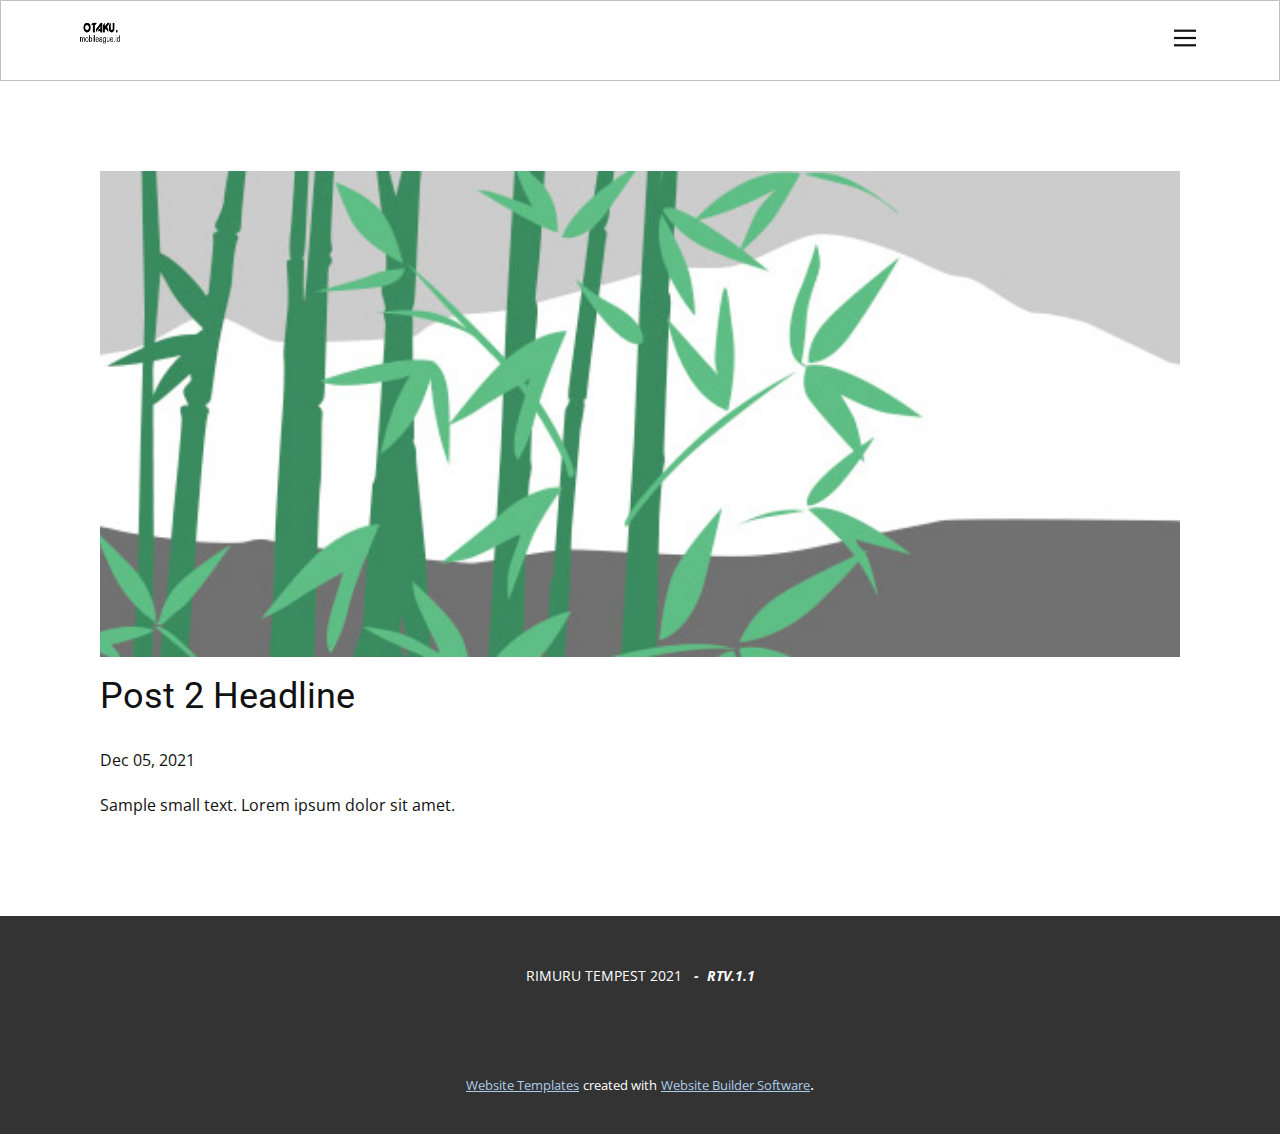
<file: blog/post-1.html>
<!doctype html>
<html style="font-size: 16px;"><head>
    <meta name="viewport" content="width=device-width, initial-scale=1.0">
    <meta charset="utf-8">
    <meta name="keywords" content="Post 1 Headline">
    <meta name="description" content="">
    <meta name="page_type" content="np-template-header-footer-from-plugin">
    <title>Post 2 Headline</title>
    <link rel="stylesheet" href="../nicepage.css" media="screen">
<link rel="stylesheet" href="../Post-Template.css" media="screen">
    <script class="u-script" type="text/javascript" src="../jquery.js" defer=""></script>
    <script class="u-script" type="text/javascript" src="../nicepage.js" defer=""></script>
    <meta name="generator" content="Nicepage 4.0.3, nicepage.com">
    <link id="u-theme-google-font" rel="stylesheet" href="https://fonts.googleapis.com/css?family=Roboto:100,100i,300,300i,400,400i,500,500i,700,700i,900,900i|Open+Sans:300,300i,400,400i,600,600i,700,700i,800,800i">
    
    
    <script type="application/ld+json">{
		"@context": "http://schema.org",
		"@type": "Organization",
		"name": "",
		"logo": "images/Logo-Otaku-Mobileague.png"
}</script>
    <meta name="theme-color" content="#478ac9">
  </head>
  <body class="u-body"><header class="u-border-1 u-border-grey-25 u-clearfix u-header u-header" id="sec-4fe6"><div class="u-clearfix u-sheet u-sheet-1">
        <nav class="u-align-left u-menu u-menu-dropdown u-nav-spacing-25 u-offcanvas u-menu-1" data-responsive-from="XL">
          <div class="menu-collapse">
            <a class="u-button-style u-nav-link" href="#" style="padding: 3px 14px; font-size: calc(1em + 6px);">
              <svg class="u-svg-link" preserveAspectRatio="xMidYMin slice" viewBox="0 0 302 302" style=""><use xmlns:xlink="http://www.w3.org/1999/xlink" xlink:href="#svg-7b92"></use></svg>
              <svg xmlns="http://www.w3.org/2000/svg" xmlns:xlink="http://www.w3.org/1999/xlink" version="1.1" id="svg-7b92" x="0px" y="0px" viewBox="0 0 302 302" style="enable-background:new 0 0 302 302;" xml:space="preserve" class="u-svg-content"><g><rect y="36" width="302" height="30"></rect><rect y="236" width="302" height="30"></rect><rect y="136" width="302" height="30"></rect>
</g><g></g><g></g><g></g><g></g><g></g><g></g><g></g><g></g><g></g><g></g><g></g><g></g><g></g><g></g><g></g></svg>
            </a>
          </div>
          <div class="u-nav-container">
            <ul class="u-nav u-unstyled u-nav-1"><li class="u-nav-item"><a class="u-button-style u-nav-link" href="../Page-2.html" style="padding-right: 0px;">Page 2</a>
</li></ul>
          </div>
          <div class="u-nav-container-collapse">
            <div class="u-align-center u-black u-container-style u-inner-container-layout u-opacity u-opacity-95 u-sidenav">
              <div class="u-inner-container-layout u-sidenav-overflow">
                <div class="u-menu-close"></div>
                <ul class="u-align-center u-nav u-popupmenu-items u-unstyled u-nav-2"><li class="u-nav-item"><a class="u-button-style u-nav-link" href="../Page-2.html">Page 2</a>
</li></ul>
              </div>
            </div>
            <div class="u-black u-menu-overlay u-opacity u-opacity-70"></div>
          </div>
        </nav>
        <a href="https://nicepage.com" class="u-image u-logo u-image-1" data-image-width="300" data-image-height="111">
          <img src="../images/Logo-Otaku-Mobileague.png" class="u-logo-image u-logo-image-1">
        </a>
      </div></header>
    <section class="u-align-center u-clearfix u-section-1" id="sec-5d13">
      <div class="u-clearfix u-sheet u-valign-middle-md u-valign-middle-sm u-valign-middle-xs u-sheet-1"><!--post_details--><!--post_details_options_json--><!--{"source":""}--><!--/post_details_options_json--><!--blog_post-->
        <div class="u-container-style u-expanded-width u-post-details u-post-details-1">
          <div class="u-container-layout u-valign-middle u-container-layout-1"><!--blog_post_image-->
            <img alt="" class="u-blog-control u-expanded-width u-image u-image-default u-image-1" src="[data-uri]"><!--/blog_post_image--><!--blog_post_header-->
            <h2 class="u-blog-control u-text u-text-1">Post 2 Headline</h2><!--/blog_post_header--><!--blog_post_metadata-->
            <div class="u-blog-control u-metadata u-metadata-1"><!--blog_post_metadata_date-->
              <span class="u-meta-date u-meta-icon">Dec 05, 2021</span><!--/blog_post_metadata_date--><!--blog_post_metadata_category-->
              <!--/blog_post_metadata_category--><!--blog_post_metadata_comments-->
              <!--/blog_post_metadata_comments-->
            </div><!--/blog_post_metadata--><!--blog_post_content-->
            <div class="u-align-justify u-blog-control u-post-content u-text u-text-2 fr-view">
  Sample small text. Lorem ipsum dolor sit amet.
  </div><!--/blog_post_content-->
          </div>
        </div><!--/blog_post--><!--/post_details-->
      </div>
    </section>
    
    
    <footer class="u-align-center u-clearfix u-footer u-grey-80 u-footer" id="sec-aac0"><div class="u-clearfix u-sheet u-sheet-1">
        <p class="u-small-text u-text u-text-variant u-text-1">RIMURU TEMPEST 2021<span style="font-weight: 700;">
            <span style="font-style: italic;"> &nbsp; -&nbsp; RTV.1.1</span>
          </span>
        </p>
      </div></footer>
    <section class="u-backlink u-clearfix u-grey-80">
      <a class="u-link" href="https://nicepage.com/website-templates" target="_blank">
        <span>Website Templates</span>
      </a>
      <p class="u-text">
        <span>created with</span>
      </p>
      <a class="u-link" href="" target="_blank">
        <span>Website Builder Software</span>
      </a>. 
    </section>
  
</body></html>
</file>
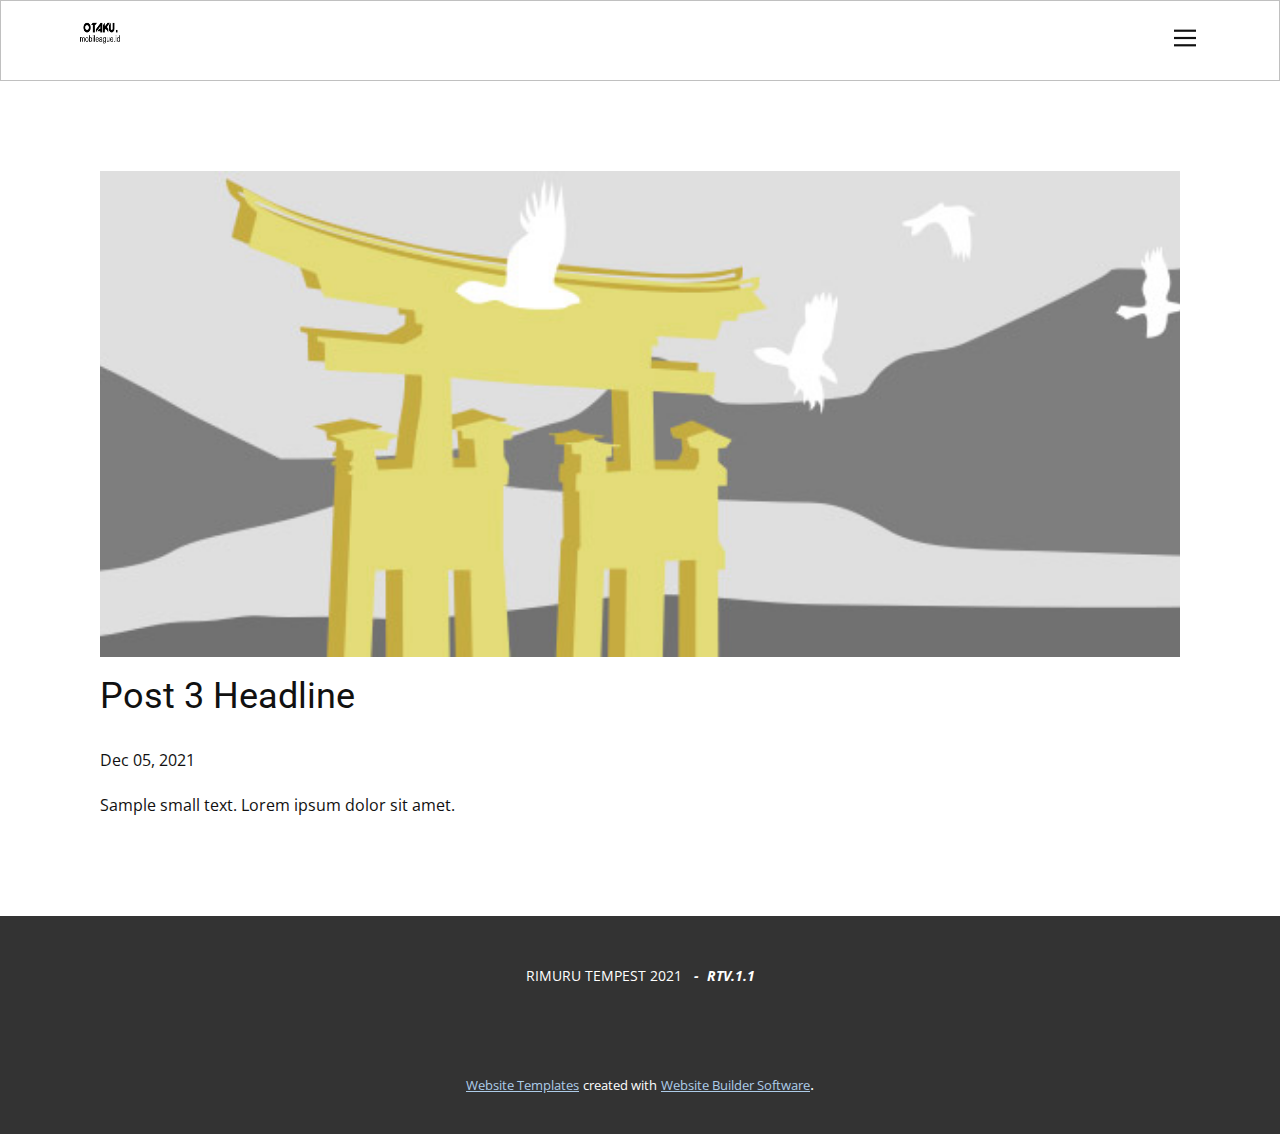
<file: blog/post-2.html>
<!doctype html>
<html style="font-size: 16px;"><head>
    <meta name="viewport" content="width=device-width, initial-scale=1.0">
    <meta charset="utf-8">
    <meta name="keywords" content="Post 1 Headline">
    <meta name="description" content="">
    <meta name="page_type" content="np-template-header-footer-from-plugin">
    <title>Post 3 Headline</title>
    <link rel="stylesheet" href="../nicepage.css" media="screen">
<link rel="stylesheet" href="../Post-Template.css" media="screen">
    <script class="u-script" type="text/javascript" src="../jquery.js" defer=""></script>
    <script class="u-script" type="text/javascript" src="../nicepage.js" defer=""></script>
    <meta name="generator" content="Nicepage 4.0.3, nicepage.com">
    <link id="u-theme-google-font" rel="stylesheet" href="https://fonts.googleapis.com/css?family=Roboto:100,100i,300,300i,400,400i,500,500i,700,700i,900,900i|Open+Sans:300,300i,400,400i,600,600i,700,700i,800,800i">
    
    
    <script type="application/ld+json">{
		"@context": "http://schema.org",
		"@type": "Organization",
		"name": "",
		"logo": "images/Logo-Otaku-Mobileague.png"
}</script>
    <meta name="theme-color" content="#478ac9">
  </head>
  <body class="u-body"><header class="u-border-1 u-border-grey-25 u-clearfix u-header u-header" id="sec-4fe6"><div class="u-clearfix u-sheet u-sheet-1">
        <nav class="u-align-left u-menu u-menu-dropdown u-nav-spacing-25 u-offcanvas u-menu-1" data-responsive-from="XL">
          <div class="menu-collapse">
            <a class="u-button-style u-nav-link" href="#" style="padding: 3px 14px; font-size: calc(1em + 6px);">
              <svg class="u-svg-link" preserveAspectRatio="xMidYMin slice" viewBox="0 0 302 302" style=""><use xmlns:xlink="http://www.w3.org/1999/xlink" xlink:href="#svg-7b92"></use></svg>
              <svg xmlns="http://www.w3.org/2000/svg" xmlns:xlink="http://www.w3.org/1999/xlink" version="1.1" id="svg-7b92" x="0px" y="0px" viewBox="0 0 302 302" style="enable-background:new 0 0 302 302;" xml:space="preserve" class="u-svg-content"><g><rect y="36" width="302" height="30"></rect><rect y="236" width="302" height="30"></rect><rect y="136" width="302" height="30"></rect>
</g><g></g><g></g><g></g><g></g><g></g><g></g><g></g><g></g><g></g><g></g><g></g><g></g><g></g><g></g><g></g></svg>
            </a>
          </div>
          <div class="u-nav-container">
            <ul class="u-nav u-unstyled u-nav-1"><li class="u-nav-item"><a class="u-button-style u-nav-link" href="../Page-2.html" style="padding-right: 0px;">Page 2</a>
</li></ul>
          </div>
          <div class="u-nav-container-collapse">
            <div class="u-align-center u-black u-container-style u-inner-container-layout u-opacity u-opacity-95 u-sidenav">
              <div class="u-inner-container-layout u-sidenav-overflow">
                <div class="u-menu-close"></div>
                <ul class="u-align-center u-nav u-popupmenu-items u-unstyled u-nav-2"><li class="u-nav-item"><a class="u-button-style u-nav-link" href="../Page-2.html">Page 2</a>
</li></ul>
              </div>
            </div>
            <div class="u-black u-menu-overlay u-opacity u-opacity-70"></div>
          </div>
        </nav>
        <a href="https://nicepage.com" class="u-image u-logo u-image-1" data-image-width="300" data-image-height="111">
          <img src="../images/Logo-Otaku-Mobileague.png" class="u-logo-image u-logo-image-1">
        </a>
      </div></header>
    <section class="u-align-center u-clearfix u-section-1" id="sec-5d13">
      <div class="u-clearfix u-sheet u-valign-middle-md u-valign-middle-sm u-valign-middle-xs u-sheet-1"><!--post_details--><!--post_details_options_json--><!--{"source":""}--><!--/post_details_options_json--><!--blog_post-->
        <div class="u-container-style u-expanded-width u-post-details u-post-details-1">
          <div class="u-container-layout u-valign-middle u-container-layout-1"><!--blog_post_image-->
            <img alt="" class="u-blog-control u-expanded-width u-image u-image-default u-image-1" src="[data-uri]"><!--/blog_post_image--><!--blog_post_header-->
            <h2 class="u-blog-control u-text u-text-1">Post 3 Headline</h2><!--/blog_post_header--><!--blog_post_metadata-->
            <div class="u-blog-control u-metadata u-metadata-1"><!--blog_post_metadata_date-->
              <span class="u-meta-date u-meta-icon">Dec 05, 2021</span><!--/blog_post_metadata_date--><!--blog_post_metadata_category-->
              <!--/blog_post_metadata_category--><!--blog_post_metadata_comments-->
              <!--/blog_post_metadata_comments-->
            </div><!--/blog_post_metadata--><!--blog_post_content-->
            <div class="u-align-justify u-blog-control u-post-content u-text u-text-2 fr-view">
  Sample small text. Lorem ipsum dolor sit amet.
  </div><!--/blog_post_content-->
          </div>
        </div><!--/blog_post--><!--/post_details-->
      </div>
    </section>
    
    
    <footer class="u-align-center u-clearfix u-footer u-grey-80 u-footer" id="sec-aac0"><div class="u-clearfix u-sheet u-sheet-1">
        <p class="u-small-text u-text u-text-variant u-text-1">RIMURU TEMPEST 2021<span style="font-weight: 700;">
            <span style="font-style: italic;"> &nbsp; -&nbsp; RTV.1.1</span>
          </span>
        </p>
      </div></footer>
    <section class="u-backlink u-clearfix u-grey-80">
      <a class="u-link" href="https://nicepage.com/website-templates" target="_blank">
        <span>Website Templates</span>
      </a>
      <p class="u-text">
        <span>created with</span>
      </p>
      <a class="u-link" href="" target="_blank">
        <span>Website Builder Software</span>
      </a>. 
    </section>
  
</body></html>
</file>
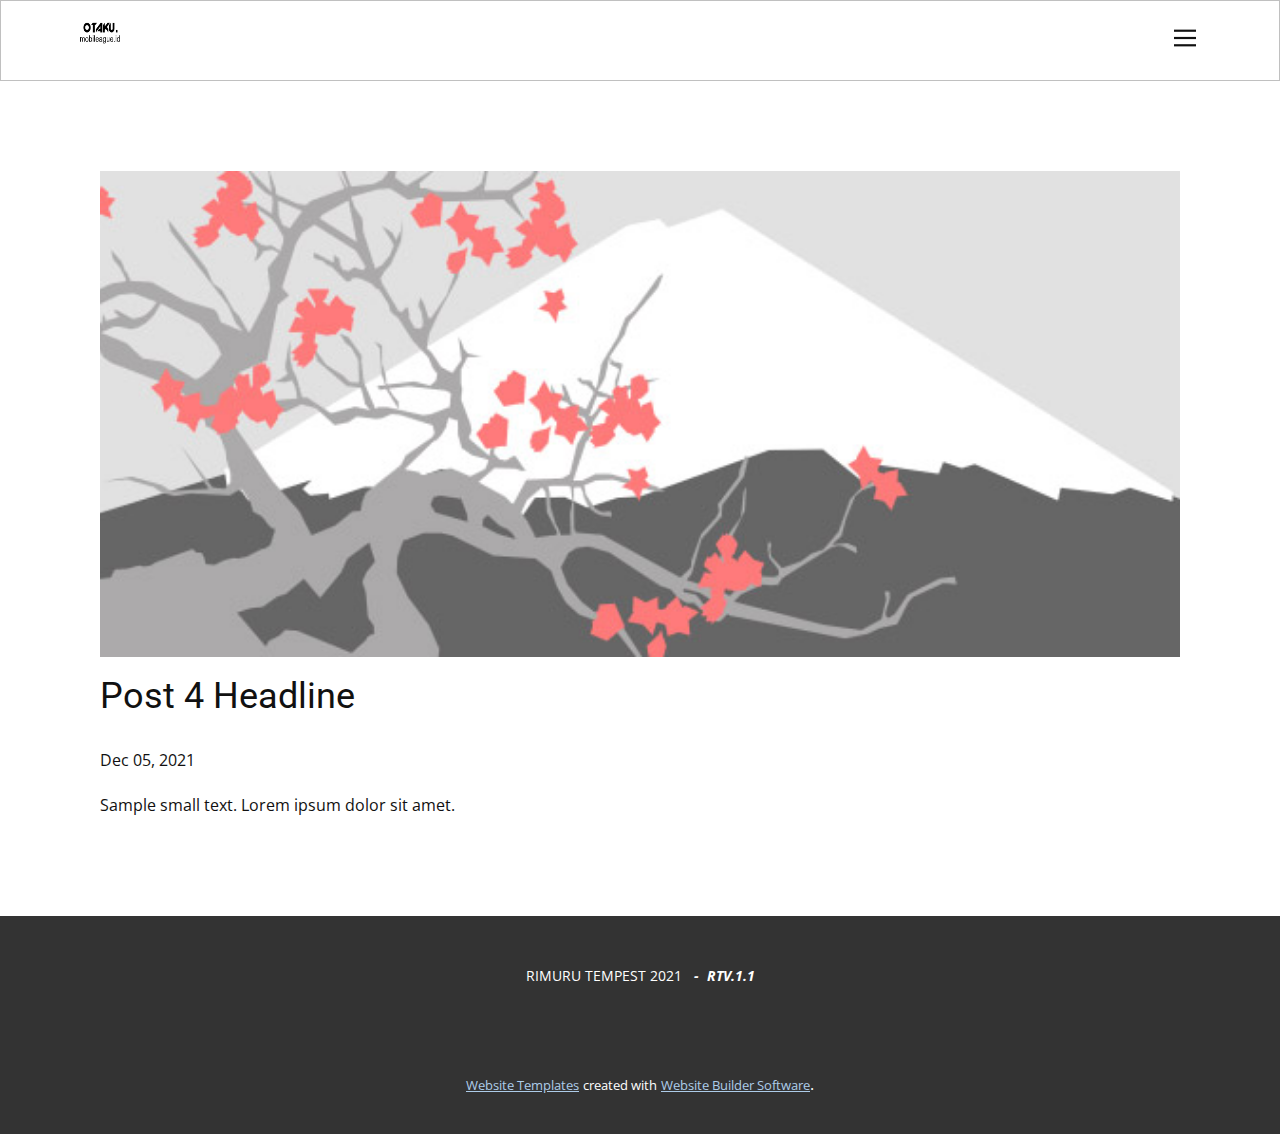
<file: blog/post-3.html>
<!doctype html>
<html style="font-size: 16px;"><head>
    <meta name="viewport" content="width=device-width, initial-scale=1.0">
    <meta charset="utf-8">
    <meta name="keywords" content="Post 1 Headline">
    <meta name="description" content="">
    <meta name="page_type" content="np-template-header-footer-from-plugin">
    <title>Post 4 Headline</title>
    <link rel="stylesheet" href="../nicepage.css" media="screen">
<link rel="stylesheet" href="../Post-Template.css" media="screen">
    <script class="u-script" type="text/javascript" src="../jquery.js" defer=""></script>
    <script class="u-script" type="text/javascript" src="../nicepage.js" defer=""></script>
    <meta name="generator" content="Nicepage 4.0.3, nicepage.com">
    <link id="u-theme-google-font" rel="stylesheet" href="https://fonts.googleapis.com/css?family=Roboto:100,100i,300,300i,400,400i,500,500i,700,700i,900,900i|Open+Sans:300,300i,400,400i,600,600i,700,700i,800,800i">
    
    
    <script type="application/ld+json">{
		"@context": "http://schema.org",
		"@type": "Organization",
		"name": "",
		"logo": "images/Logo-Otaku-Mobileague.png"
}</script>
    <meta name="theme-color" content="#478ac9">
  </head>
  <body class="u-body"><header class="u-border-1 u-border-grey-25 u-clearfix u-header u-header" id="sec-4fe6"><div class="u-clearfix u-sheet u-sheet-1">
        <nav class="u-align-left u-menu u-menu-dropdown u-nav-spacing-25 u-offcanvas u-menu-1" data-responsive-from="XL">
          <div class="menu-collapse">
            <a class="u-button-style u-nav-link" href="#" style="padding: 3px 14px; font-size: calc(1em + 6px);">
              <svg class="u-svg-link" preserveAspectRatio="xMidYMin slice" viewBox="0 0 302 302" style=""><use xmlns:xlink="http://www.w3.org/1999/xlink" xlink:href="#svg-7b92"></use></svg>
              <svg xmlns="http://www.w3.org/2000/svg" xmlns:xlink="http://www.w3.org/1999/xlink" version="1.1" id="svg-7b92" x="0px" y="0px" viewBox="0 0 302 302" style="enable-background:new 0 0 302 302;" xml:space="preserve" class="u-svg-content"><g><rect y="36" width="302" height="30"></rect><rect y="236" width="302" height="30"></rect><rect y="136" width="302" height="30"></rect>
</g><g></g><g></g><g></g><g></g><g></g><g></g><g></g><g></g><g></g><g></g><g></g><g></g><g></g><g></g><g></g></svg>
            </a>
          </div>
          <div class="u-nav-container">
            <ul class="u-nav u-unstyled u-nav-1"><li class="u-nav-item"><a class="u-button-style u-nav-link" href="../Page-2.html" style="padding-right: 0px;">Page 2</a>
</li></ul>
          </div>
          <div class="u-nav-container-collapse">
            <div class="u-align-center u-black u-container-style u-inner-container-layout u-opacity u-opacity-95 u-sidenav">
              <div class="u-inner-container-layout u-sidenav-overflow">
                <div class="u-menu-close"></div>
                <ul class="u-align-center u-nav u-popupmenu-items u-unstyled u-nav-2"><li class="u-nav-item"><a class="u-button-style u-nav-link" href="../Page-2.html">Page 2</a>
</li></ul>
              </div>
            </div>
            <div class="u-black u-menu-overlay u-opacity u-opacity-70"></div>
          </div>
        </nav>
        <a href="https://nicepage.com" class="u-image u-logo u-image-1" data-image-width="300" data-image-height="111">
          <img src="../images/Logo-Otaku-Mobileague.png" class="u-logo-image u-logo-image-1">
        </a>
      </div></header>
    <section class="u-align-center u-clearfix u-section-1" id="sec-5d13">
      <div class="u-clearfix u-sheet u-valign-middle-md u-valign-middle-sm u-valign-middle-xs u-sheet-1"><!--post_details--><!--post_details_options_json--><!--{"source":""}--><!--/post_details_options_json--><!--blog_post-->
        <div class="u-container-style u-expanded-width u-post-details u-post-details-1">
          <div class="u-container-layout u-valign-middle u-container-layout-1"><!--blog_post_image-->
            <img alt="" class="u-blog-control u-expanded-width u-image u-image-default u-image-1" src="[data-uri]"><!--/blog_post_image--><!--blog_post_header-->
            <h2 class="u-blog-control u-text u-text-1">Post 4 Headline</h2><!--/blog_post_header--><!--blog_post_metadata-->
            <div class="u-blog-control u-metadata u-metadata-1"><!--blog_post_metadata_date-->
              <span class="u-meta-date u-meta-icon">Dec 05, 2021</span><!--/blog_post_metadata_date--><!--blog_post_metadata_category-->
              <!--/blog_post_metadata_category--><!--blog_post_metadata_comments-->
              <!--/blog_post_metadata_comments-->
            </div><!--/blog_post_metadata--><!--blog_post_content-->
            <div class="u-align-justify u-blog-control u-post-content u-text u-text-2 fr-view">
  Sample small text. Lorem ipsum dolor sit amet.
  </div><!--/blog_post_content-->
          </div>
        </div><!--/blog_post--><!--/post_details-->
      </div>
    </section>
    
    
    <footer class="u-align-center u-clearfix u-footer u-grey-80 u-footer" id="sec-aac0"><div class="u-clearfix u-sheet u-sheet-1">
        <p class="u-small-text u-text u-text-variant u-text-1">RIMURU TEMPEST 2021<span style="font-weight: 700;">
            <span style="font-style: italic;"> &nbsp; -&nbsp; RTV.1.1</span>
          </span>
        </p>
      </div></footer>
    <section class="u-backlink u-clearfix u-grey-80">
      <a class="u-link" href="https://nicepage.com/website-templates" target="_blank">
        <span>Website Templates</span>
      </a>
      <p class="u-text">
        <span>created with</span>
      </p>
      <a class="u-link" href="" target="_blank">
        <span>Website Builder Software</span>
      </a>. 
    </section>
  
</body></html>
</file>
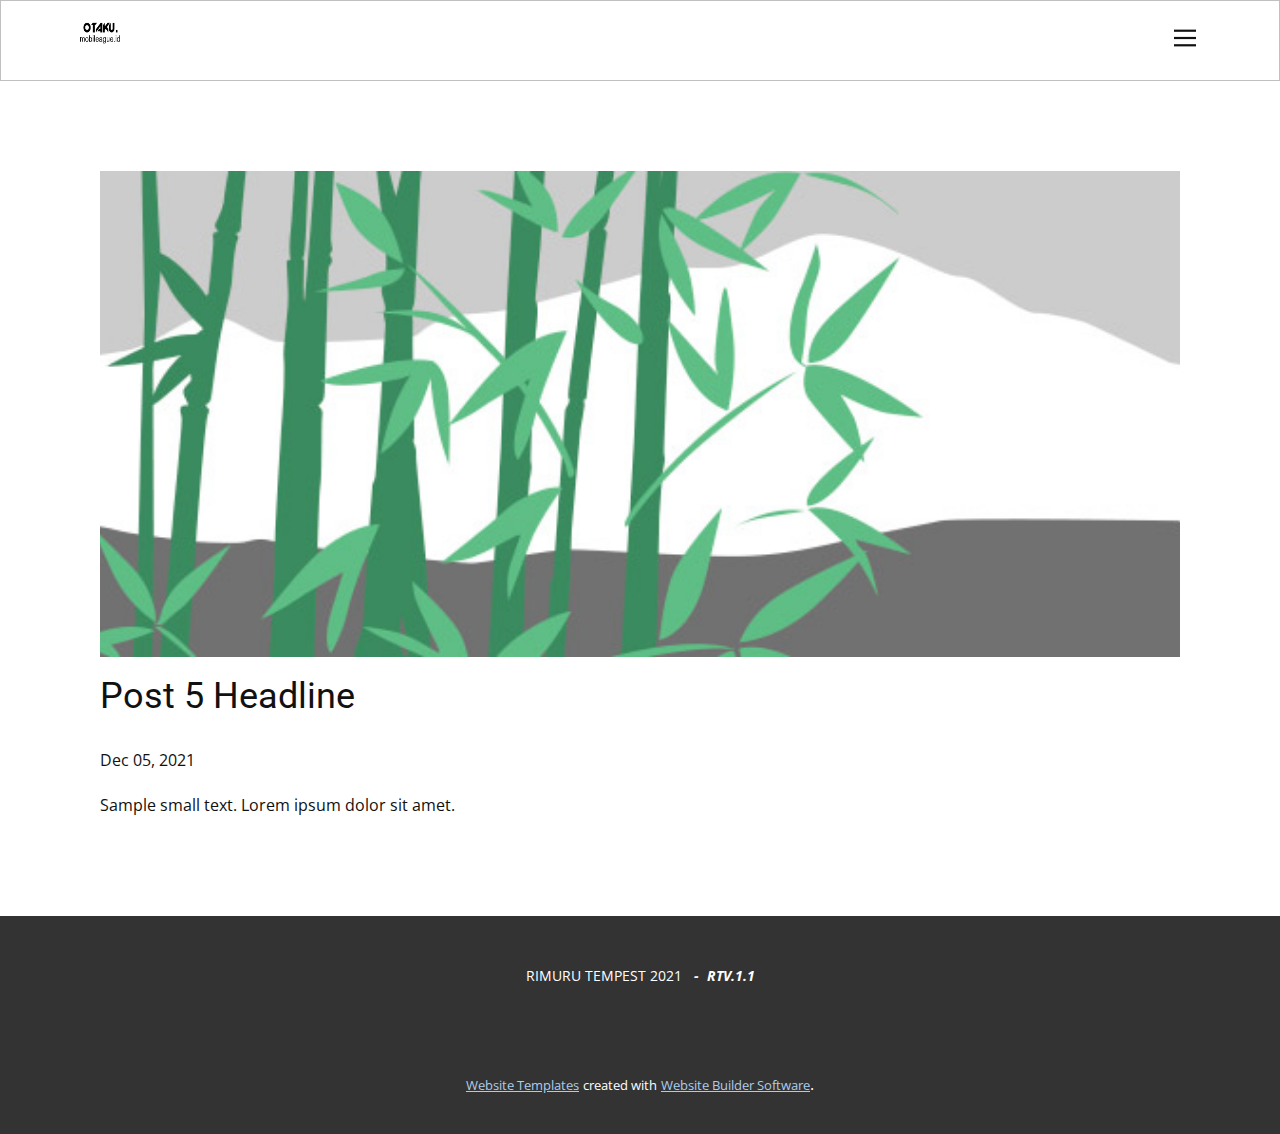
<file: blog/post-4.html>
<!doctype html>
<html style="font-size: 16px;"><head>
    <meta name="viewport" content="width=device-width, initial-scale=1.0">
    <meta charset="utf-8">
    <meta name="keywords" content="Post 1 Headline">
    <meta name="description" content="">
    <meta name="page_type" content="np-template-header-footer-from-plugin">
    <title>Post 5 Headline</title>
    <link rel="stylesheet" href="../nicepage.css" media="screen">
<link rel="stylesheet" href="../Post-Template.css" media="screen">
    <script class="u-script" type="text/javascript" src="../jquery.js" defer=""></script>
    <script class="u-script" type="text/javascript" src="../nicepage.js" defer=""></script>
    <meta name="generator" content="Nicepage 4.0.3, nicepage.com">
    <link id="u-theme-google-font" rel="stylesheet" href="https://fonts.googleapis.com/css?family=Roboto:100,100i,300,300i,400,400i,500,500i,700,700i,900,900i|Open+Sans:300,300i,400,400i,600,600i,700,700i,800,800i">
    
    
    <script type="application/ld+json">{
		"@context": "http://schema.org",
		"@type": "Organization",
		"name": "",
		"logo": "images/Logo-Otaku-Mobileague.png"
}</script>
    <meta name="theme-color" content="#478ac9">
  </head>
  <body class="u-body"><header class="u-border-1 u-border-grey-25 u-clearfix u-header u-header" id="sec-4fe6"><div class="u-clearfix u-sheet u-sheet-1">
        <nav class="u-align-left u-menu u-menu-dropdown u-nav-spacing-25 u-offcanvas u-menu-1" data-responsive-from="XL">
          <div class="menu-collapse">
            <a class="u-button-style u-nav-link" href="#" style="padding: 3px 14px; font-size: calc(1em + 6px);">
              <svg class="u-svg-link" preserveAspectRatio="xMidYMin slice" viewBox="0 0 302 302" style=""><use xmlns:xlink="http://www.w3.org/1999/xlink" xlink:href="#svg-7b92"></use></svg>
              <svg xmlns="http://www.w3.org/2000/svg" xmlns:xlink="http://www.w3.org/1999/xlink" version="1.1" id="svg-7b92" x="0px" y="0px" viewBox="0 0 302 302" style="enable-background:new 0 0 302 302;" xml:space="preserve" class="u-svg-content"><g><rect y="36" width="302" height="30"></rect><rect y="236" width="302" height="30"></rect><rect y="136" width="302" height="30"></rect>
</g><g></g><g></g><g></g><g></g><g></g><g></g><g></g><g></g><g></g><g></g><g></g><g></g><g></g><g></g><g></g></svg>
            </a>
          </div>
          <div class="u-nav-container">
            <ul class="u-nav u-unstyled u-nav-1"><li class="u-nav-item"><a class="u-button-style u-nav-link" href="../Page-2.html" style="padding-right: 0px;">Page 2</a>
</li></ul>
          </div>
          <div class="u-nav-container-collapse">
            <div class="u-align-center u-black u-container-style u-inner-container-layout u-opacity u-opacity-95 u-sidenav">
              <div class="u-inner-container-layout u-sidenav-overflow">
                <div class="u-menu-close"></div>
                <ul class="u-align-center u-nav u-popupmenu-items u-unstyled u-nav-2"><li class="u-nav-item"><a class="u-button-style u-nav-link" href="../Page-2.html">Page 2</a>
</li></ul>
              </div>
            </div>
            <div class="u-black u-menu-overlay u-opacity u-opacity-70"></div>
          </div>
        </nav>
        <a href="https://nicepage.com" class="u-image u-logo u-image-1" data-image-width="300" data-image-height="111">
          <img src="../images/Logo-Otaku-Mobileague.png" class="u-logo-image u-logo-image-1">
        </a>
      </div></header>
    <section class="u-align-center u-clearfix u-section-1" id="sec-5d13">
      <div class="u-clearfix u-sheet u-valign-middle-md u-valign-middle-sm u-valign-middle-xs u-sheet-1"><!--post_details--><!--post_details_options_json--><!--{"source":""}--><!--/post_details_options_json--><!--blog_post-->
        <div class="u-container-style u-expanded-width u-post-details u-post-details-1">
          <div class="u-container-layout u-valign-middle u-container-layout-1"><!--blog_post_image-->
            <img alt="" class="u-blog-control u-expanded-width u-image u-image-default u-image-1" src="[data-uri]"><!--/blog_post_image--><!--blog_post_header-->
            <h2 class="u-blog-control u-text u-text-1">Post 5 Headline</h2><!--/blog_post_header--><!--blog_post_metadata-->
            <div class="u-blog-control u-metadata u-metadata-1"><!--blog_post_metadata_date-->
              <span class="u-meta-date u-meta-icon">Dec 05, 2021</span><!--/blog_post_metadata_date--><!--blog_post_metadata_category-->
              <!--/blog_post_metadata_category--><!--blog_post_metadata_comments-->
              <!--/blog_post_metadata_comments-->
            </div><!--/blog_post_metadata--><!--blog_post_content-->
            <div class="u-align-justify u-blog-control u-post-content u-text u-text-2 fr-view">
  Sample small text. Lorem ipsum dolor sit amet.
  </div><!--/blog_post_content-->
          </div>
        </div><!--/blog_post--><!--/post_details-->
      </div>
    </section>
    
    
    <footer class="u-align-center u-clearfix u-footer u-grey-80 u-footer" id="sec-aac0"><div class="u-clearfix u-sheet u-sheet-1">
        <p class="u-small-text u-text u-text-variant u-text-1">RIMURU TEMPEST 2021<span style="font-weight: 700;">
            <span style="font-style: italic;"> &nbsp; -&nbsp; RTV.1.1</span>
          </span>
        </p>
      </div></footer>
    <section class="u-backlink u-clearfix u-grey-80">
      <a class="u-link" href="https://nicepage.com/website-templates" target="_blank">
        <span>Website Templates</span>
      </a>
      <p class="u-text">
        <span>created with</span>
      </p>
      <a class="u-link" href="" target="_blank">
        <span>Website Builder Software</span>
      </a>. 
    </section>
  
</body></html>
</file>
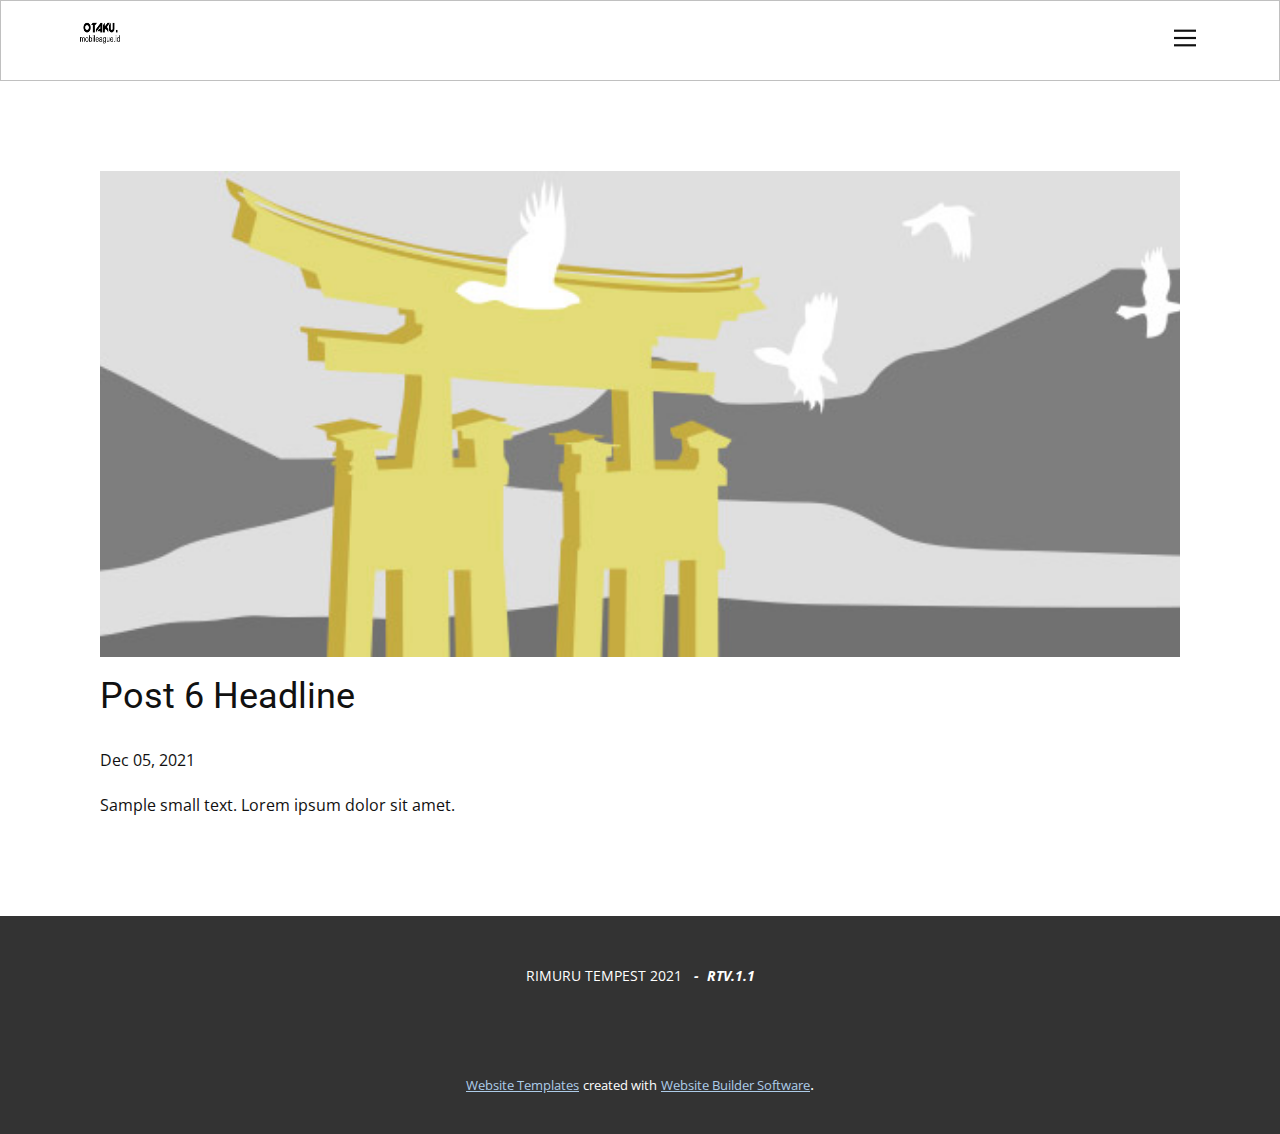
<file: blog/post-5.html>
<!doctype html>
<html style="font-size: 16px;"><head>
    <meta name="viewport" content="width=device-width, initial-scale=1.0">
    <meta charset="utf-8">
    <meta name="keywords" content="Post 1 Headline">
    <meta name="description" content="">
    <meta name="page_type" content="np-template-header-footer-from-plugin">
    <title>Post 6 Headline</title>
    <link rel="stylesheet" href="../nicepage.css" media="screen">
<link rel="stylesheet" href="../Post-Template.css" media="screen">
    <script class="u-script" type="text/javascript" src="../jquery.js" defer=""></script>
    <script class="u-script" type="text/javascript" src="../nicepage.js" defer=""></script>
    <meta name="generator" content="Nicepage 4.0.3, nicepage.com">
    <link id="u-theme-google-font" rel="stylesheet" href="https://fonts.googleapis.com/css?family=Roboto:100,100i,300,300i,400,400i,500,500i,700,700i,900,900i|Open+Sans:300,300i,400,400i,600,600i,700,700i,800,800i">
    
    
    <script type="application/ld+json">{
		"@context": "http://schema.org",
		"@type": "Organization",
		"name": "",
		"logo": "images/Logo-Otaku-Mobileague.png"
}</script>
    <meta name="theme-color" content="#478ac9">
  </head>
  <body class="u-body"><header class="u-border-1 u-border-grey-25 u-clearfix u-header u-header" id="sec-4fe6"><div class="u-clearfix u-sheet u-sheet-1">
        <nav class="u-align-left u-menu u-menu-dropdown u-nav-spacing-25 u-offcanvas u-menu-1" data-responsive-from="XL">
          <div class="menu-collapse">
            <a class="u-button-style u-nav-link" href="#" style="padding: 3px 14px; font-size: calc(1em + 6px);">
              <svg class="u-svg-link" preserveAspectRatio="xMidYMin slice" viewBox="0 0 302 302" style=""><use xmlns:xlink="http://www.w3.org/1999/xlink" xlink:href="#svg-7b92"></use></svg>
              <svg xmlns="http://www.w3.org/2000/svg" xmlns:xlink="http://www.w3.org/1999/xlink" version="1.1" id="svg-7b92" x="0px" y="0px" viewBox="0 0 302 302" style="enable-background:new 0 0 302 302;" xml:space="preserve" class="u-svg-content"><g><rect y="36" width="302" height="30"></rect><rect y="236" width="302" height="30"></rect><rect y="136" width="302" height="30"></rect>
</g><g></g><g></g><g></g><g></g><g></g><g></g><g></g><g></g><g></g><g></g><g></g><g></g><g></g><g></g><g></g></svg>
            </a>
          </div>
          <div class="u-nav-container">
            <ul class="u-nav u-unstyled u-nav-1"><li class="u-nav-item"><a class="u-button-style u-nav-link" href="../Page-2.html" style="padding-right: 0px;">Page 2</a>
</li></ul>
          </div>
          <div class="u-nav-container-collapse">
            <div class="u-align-center u-black u-container-style u-inner-container-layout u-opacity u-opacity-95 u-sidenav">
              <div class="u-inner-container-layout u-sidenav-overflow">
                <div class="u-menu-close"></div>
                <ul class="u-align-center u-nav u-popupmenu-items u-unstyled u-nav-2"><li class="u-nav-item"><a class="u-button-style u-nav-link" href="../Page-2.html">Page 2</a>
</li></ul>
              </div>
            </div>
            <div class="u-black u-menu-overlay u-opacity u-opacity-70"></div>
          </div>
        </nav>
        <a href="https://nicepage.com" class="u-image u-logo u-image-1" data-image-width="300" data-image-height="111">
          <img src="../images/Logo-Otaku-Mobileague.png" class="u-logo-image u-logo-image-1">
        </a>
      </div></header>
    <section class="u-align-center u-clearfix u-section-1" id="sec-5d13">
      <div class="u-clearfix u-sheet u-valign-middle-md u-valign-middle-sm u-valign-middle-xs u-sheet-1"><!--post_details--><!--post_details_options_json--><!--{"source":""}--><!--/post_details_options_json--><!--blog_post-->
        <div class="u-container-style u-expanded-width u-post-details u-post-details-1">
          <div class="u-container-layout u-valign-middle u-container-layout-1"><!--blog_post_image-->
            <img alt="" class="u-blog-control u-expanded-width u-image u-image-default u-image-1" src="[data-uri]"><!--/blog_post_image--><!--blog_post_header-->
            <h2 class="u-blog-control u-text u-text-1">Post 6 Headline</h2><!--/blog_post_header--><!--blog_post_metadata-->
            <div class="u-blog-control u-metadata u-metadata-1"><!--blog_post_metadata_date-->
              <span class="u-meta-date u-meta-icon">Dec 05, 2021</span><!--/blog_post_metadata_date--><!--blog_post_metadata_category-->
              <!--/blog_post_metadata_category--><!--blog_post_metadata_comments-->
              <!--/blog_post_metadata_comments-->
            </div><!--/blog_post_metadata--><!--blog_post_content-->
            <div class="u-align-justify u-blog-control u-post-content u-text u-text-2 fr-view">
  Sample small text. Lorem ipsum dolor sit amet.
  </div><!--/blog_post_content-->
          </div>
        </div><!--/blog_post--><!--/post_details-->
      </div>
    </section>
    
    
    <footer class="u-align-center u-clearfix u-footer u-grey-80 u-footer" id="sec-aac0"><div class="u-clearfix u-sheet u-sheet-1">
        <p class="u-small-text u-text u-text-variant u-text-1">RIMURU TEMPEST 2021<span style="font-weight: 700;">
            <span style="font-style: italic;"> &nbsp; -&nbsp; RTV.1.1</span>
          </span>
        </p>
      </div></footer>
    <section class="u-backlink u-clearfix u-grey-80">
      <a class="u-link" href="https://nicepage.com/website-templates" target="_blank">
        <span>Website Templates</span>
      </a>
      <p class="u-text">
        <span>created with</span>
      </p>
      <a class="u-link" href="" target="_blank">
        <span>Website Builder Software</span>
      </a>. 
    </section>
  
</body></html>
</file>
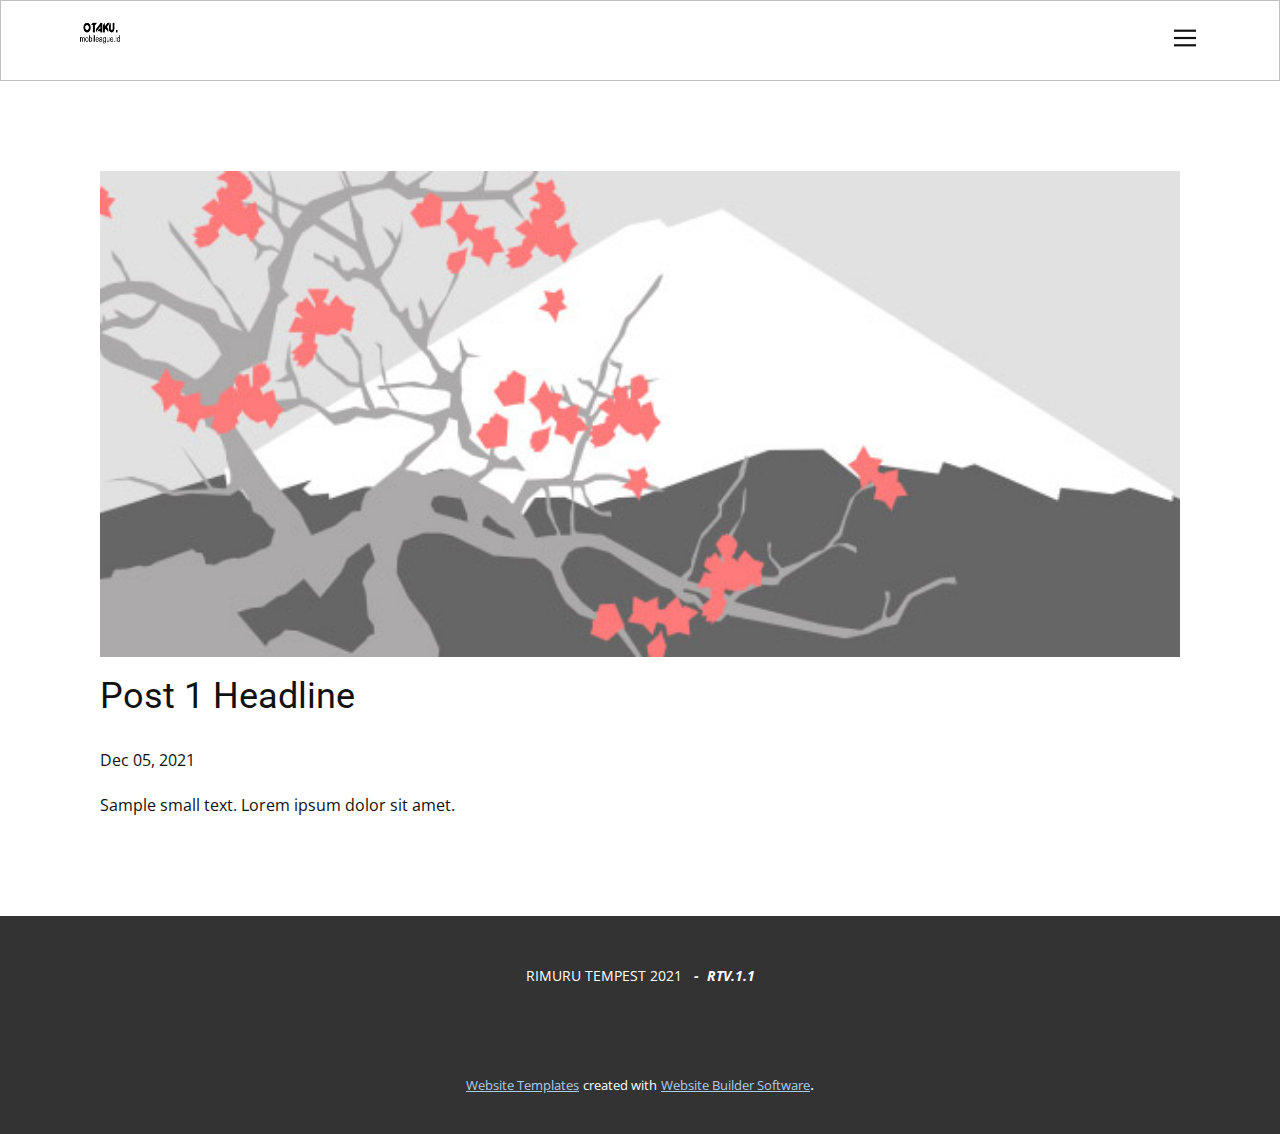
<file: blog/post.html>
<!doctype html>
<html style="font-size: 16px;"><head>
    <meta name="viewport" content="width=device-width, initial-scale=1.0">
    <meta charset="utf-8">
    <meta name="keywords" content="Post 1 Headline">
    <meta name="description" content="">
    <meta name="page_type" content="np-template-header-footer-from-plugin">
    <title>Post 1 Headline</title>
    <link rel="stylesheet" href="../nicepage.css" media="screen">
<link rel="stylesheet" href="../Post-Template.css" media="screen">
    <script class="u-script" type="text/javascript" src="../jquery.js" defer=""></script>
    <script class="u-script" type="text/javascript" src="../nicepage.js" defer=""></script>
    <meta name="generator" content="Nicepage 4.0.3, nicepage.com">
    <link id="u-theme-google-font" rel="stylesheet" href="https://fonts.googleapis.com/css?family=Roboto:100,100i,300,300i,400,400i,500,500i,700,700i,900,900i|Open+Sans:300,300i,400,400i,600,600i,700,700i,800,800i">
    
    
    <script type="application/ld+json">{
		"@context": "http://schema.org",
		"@type": "Organization",
		"name": "",
		"logo": "images/Logo-Otaku-Mobileague.png"
}</script>
    <meta name="theme-color" content="#478ac9">
  </head>
  <body class="u-body"><header class="u-border-1 u-border-grey-25 u-clearfix u-header u-header" id="sec-4fe6"><div class="u-clearfix u-sheet u-sheet-1">
        <nav class="u-align-left u-menu u-menu-dropdown u-nav-spacing-25 u-offcanvas u-menu-1" data-responsive-from="XL">
          <div class="menu-collapse">
            <a class="u-button-style u-nav-link" href="#" style="padding: 3px 14px; font-size: calc(1em + 6px);">
              <svg class="u-svg-link" preserveAspectRatio="xMidYMin slice" viewBox="0 0 302 302" style=""><use xmlns:xlink="http://www.w3.org/1999/xlink" xlink:href="#svg-7b92"></use></svg>
              <svg xmlns="http://www.w3.org/2000/svg" xmlns:xlink="http://www.w3.org/1999/xlink" version="1.1" id="svg-7b92" x="0px" y="0px" viewBox="0 0 302 302" style="enable-background:new 0 0 302 302;" xml:space="preserve" class="u-svg-content"><g><rect y="36" width="302" height="30"></rect><rect y="236" width="302" height="30"></rect><rect y="136" width="302" height="30"></rect>
</g><g></g><g></g><g></g><g></g><g></g><g></g><g></g><g></g><g></g><g></g><g></g><g></g><g></g><g></g><g></g></svg>
            </a>
          </div>
          <div class="u-nav-container">
            <ul class="u-nav u-unstyled u-nav-1"><li class="u-nav-item"><a class="u-button-style u-nav-link" href="../Page-2.html" style="padding-right: 0px;">Page 2</a>
</li></ul>
          </div>
          <div class="u-nav-container-collapse">
            <div class="u-align-center u-black u-container-style u-inner-container-layout u-opacity u-opacity-95 u-sidenav">
              <div class="u-inner-container-layout u-sidenav-overflow">
                <div class="u-menu-close"></div>
                <ul class="u-align-center u-nav u-popupmenu-items u-unstyled u-nav-2"><li class="u-nav-item"><a class="u-button-style u-nav-link" href="../Page-2.html">Page 2</a>
</li></ul>
              </div>
            </div>
            <div class="u-black u-menu-overlay u-opacity u-opacity-70"></div>
          </div>
        </nav>
        <a href="https://nicepage.com" class="u-image u-logo u-image-1" data-image-width="300" data-image-height="111">
          <img src="../images/Logo-Otaku-Mobileague.png" class="u-logo-image u-logo-image-1">
        </a>
      </div></header>
    <section class="u-align-center u-clearfix u-section-1" id="sec-5d13">
      <div class="u-clearfix u-sheet u-valign-middle-md u-valign-middle-sm u-valign-middle-xs u-sheet-1"><!--post_details--><!--post_details_options_json--><!--{"source":""}--><!--/post_details_options_json--><!--blog_post-->
        <div class="u-container-style u-expanded-width u-post-details u-post-details-1">
          <div class="u-container-layout u-valign-middle u-container-layout-1"><!--blog_post_image-->
            <img alt="" class="u-blog-control u-expanded-width u-image u-image-default u-image-1" src="[data-uri]"><!--/blog_post_image--><!--blog_post_header-->
            <h2 class="u-blog-control u-text u-text-1">Post 1 Headline</h2><!--/blog_post_header--><!--blog_post_metadata-->
            <div class="u-blog-control u-metadata u-metadata-1"><!--blog_post_metadata_date-->
              <span class="u-meta-date u-meta-icon">Dec 05, 2021</span><!--/blog_post_metadata_date--><!--blog_post_metadata_category-->
              <!--/blog_post_metadata_category--><!--blog_post_metadata_comments-->
              <!--/blog_post_metadata_comments-->
            </div><!--/blog_post_metadata--><!--blog_post_content-->
            <div class="u-align-justify u-blog-control u-post-content u-text u-text-2 fr-view">
  Sample small text. Lorem ipsum dolor sit amet.
  </div><!--/blog_post_content-->
          </div>
        </div><!--/blog_post--><!--/post_details-->
      </div>
    </section>
    
    
    <footer class="u-align-center u-clearfix u-footer u-grey-80 u-footer" id="sec-aac0"><div class="u-clearfix u-sheet u-sheet-1">
        <p class="u-small-text u-text u-text-variant u-text-1">RIMURU TEMPEST 2021<span style="font-weight: 700;">
            <span style="font-style: italic;"> &nbsp; -&nbsp; RTV.1.1</span>
          </span>
        </p>
      </div></footer>
    <section class="u-backlink u-clearfix u-grey-80">
      <a class="u-link" href="https://nicepage.com/website-templates" target="_blank">
        <span>Website Templates</span>
      </a>
      <p class="u-text">
        <span>created with</span>
      </p>
      <a class="u-link" href="" target="_blank">
        <span>Website Builder Software</span>
      </a>. 
    </section>
  
</body></html>
</file>
